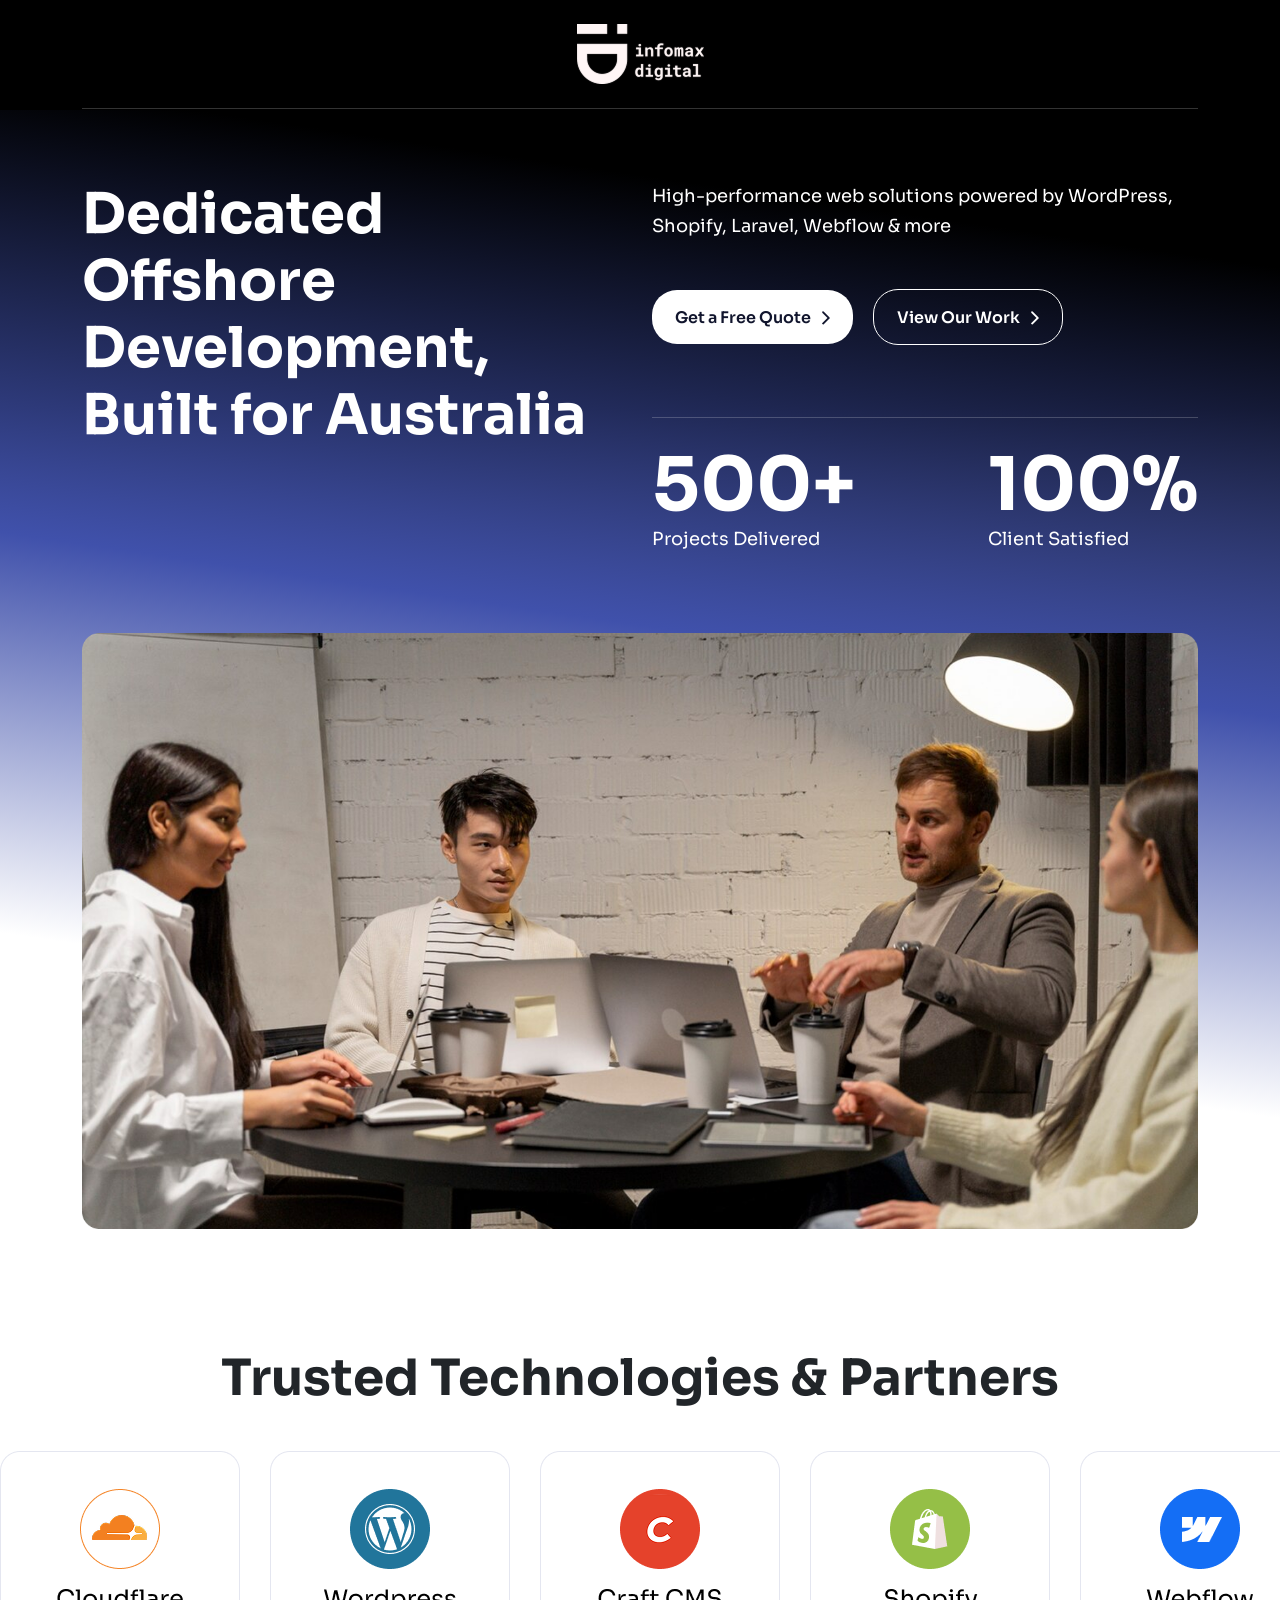
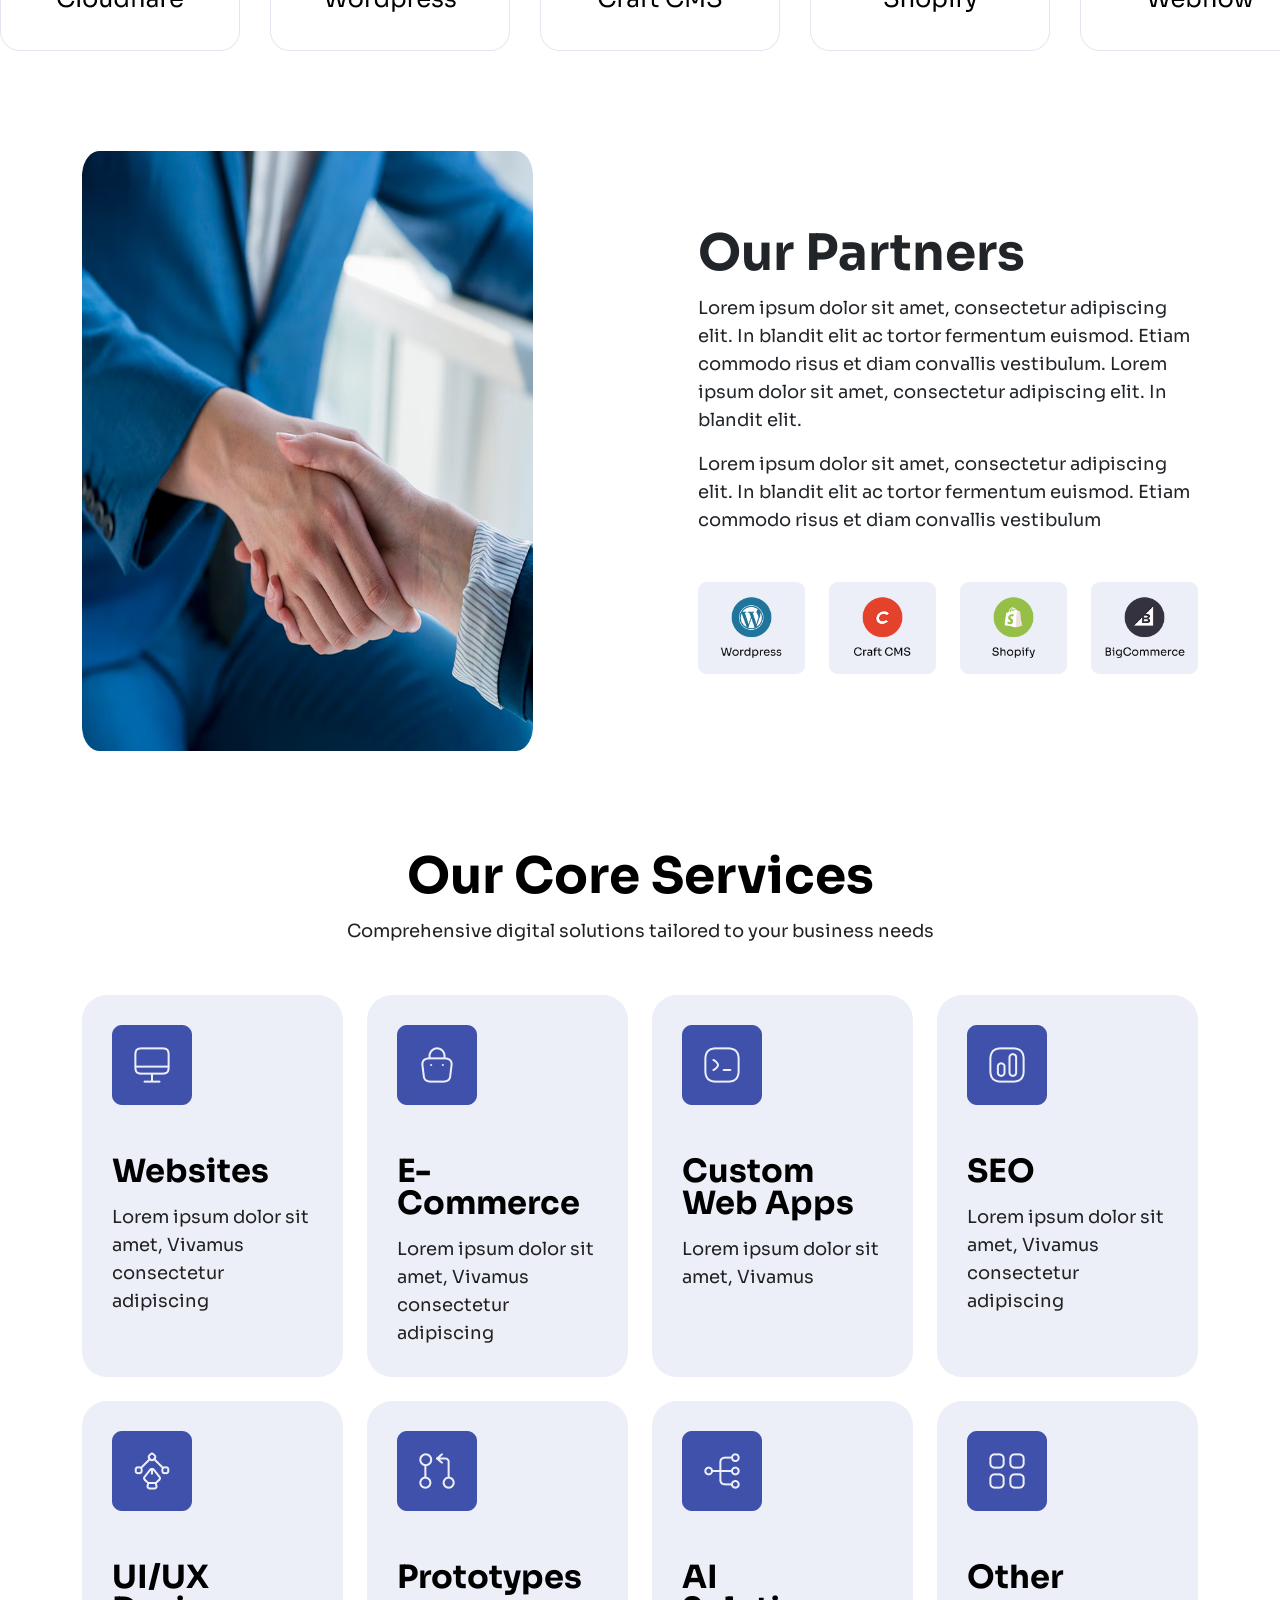
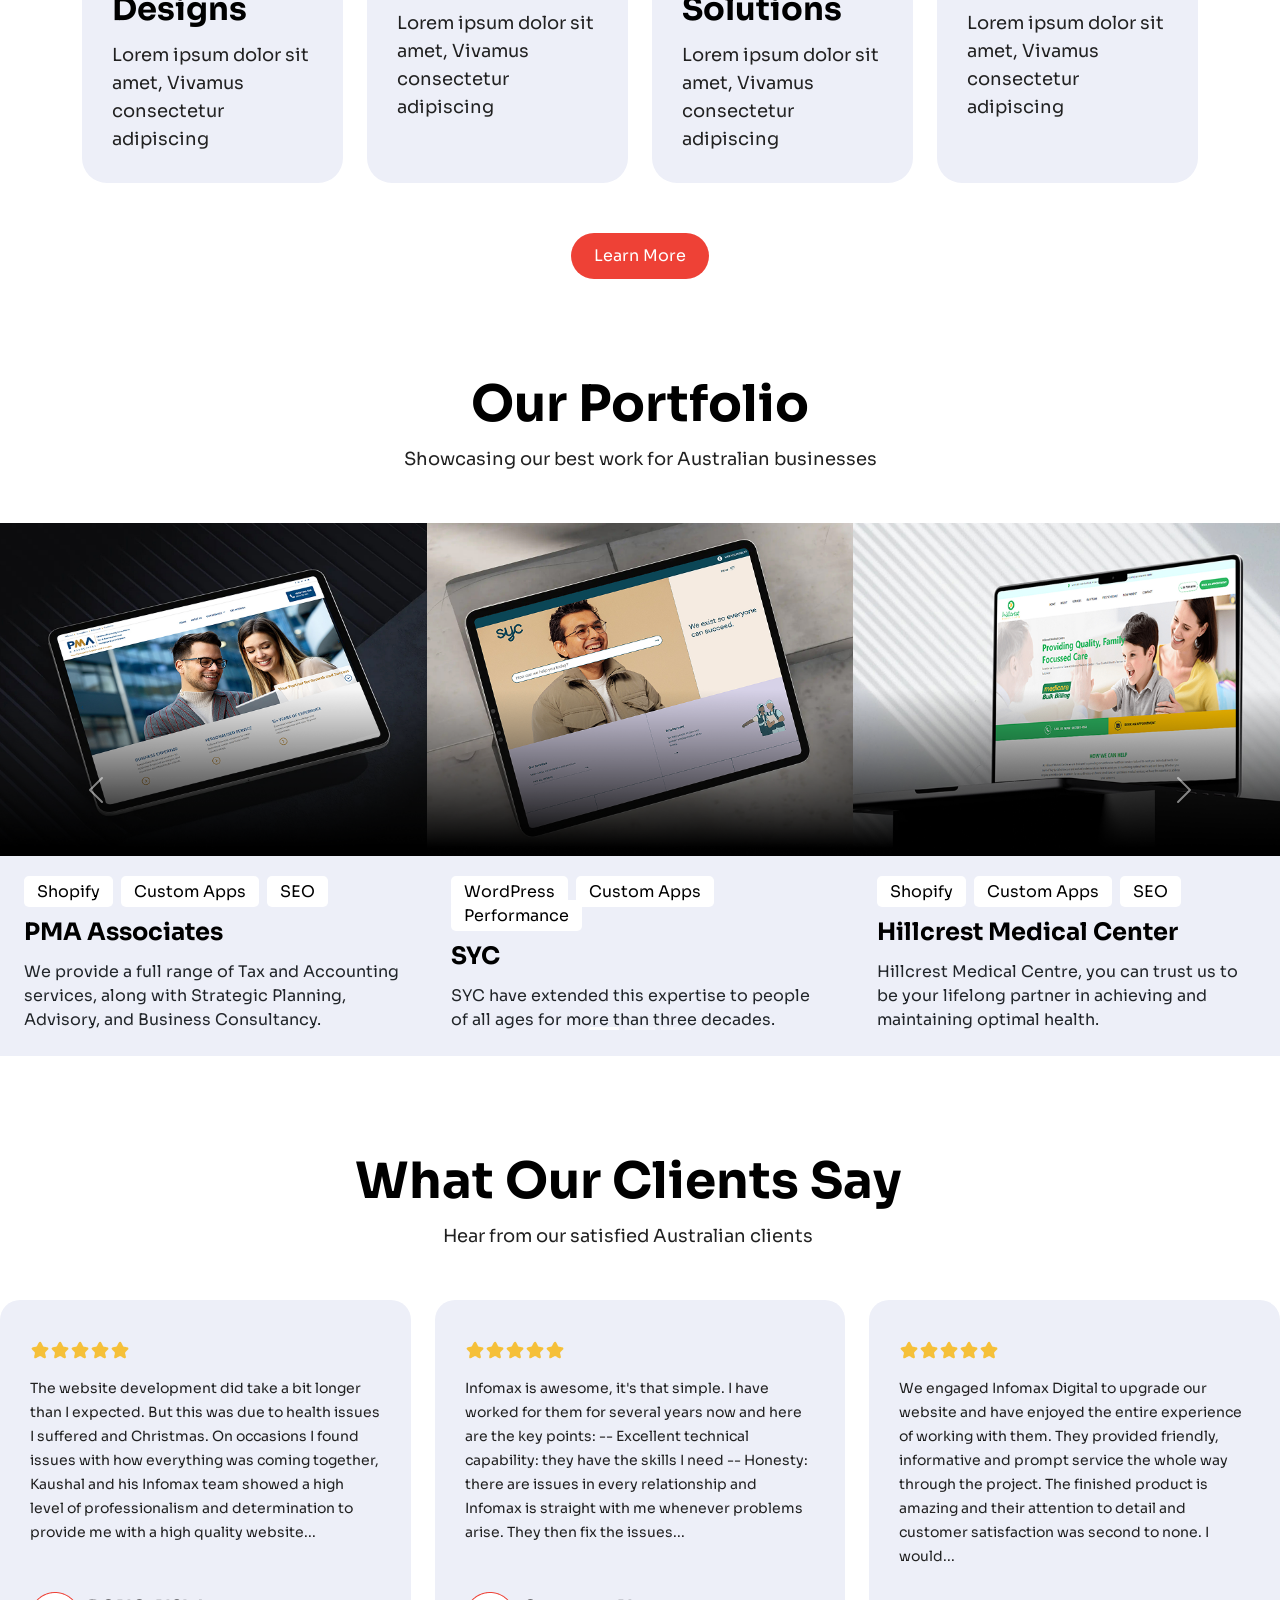
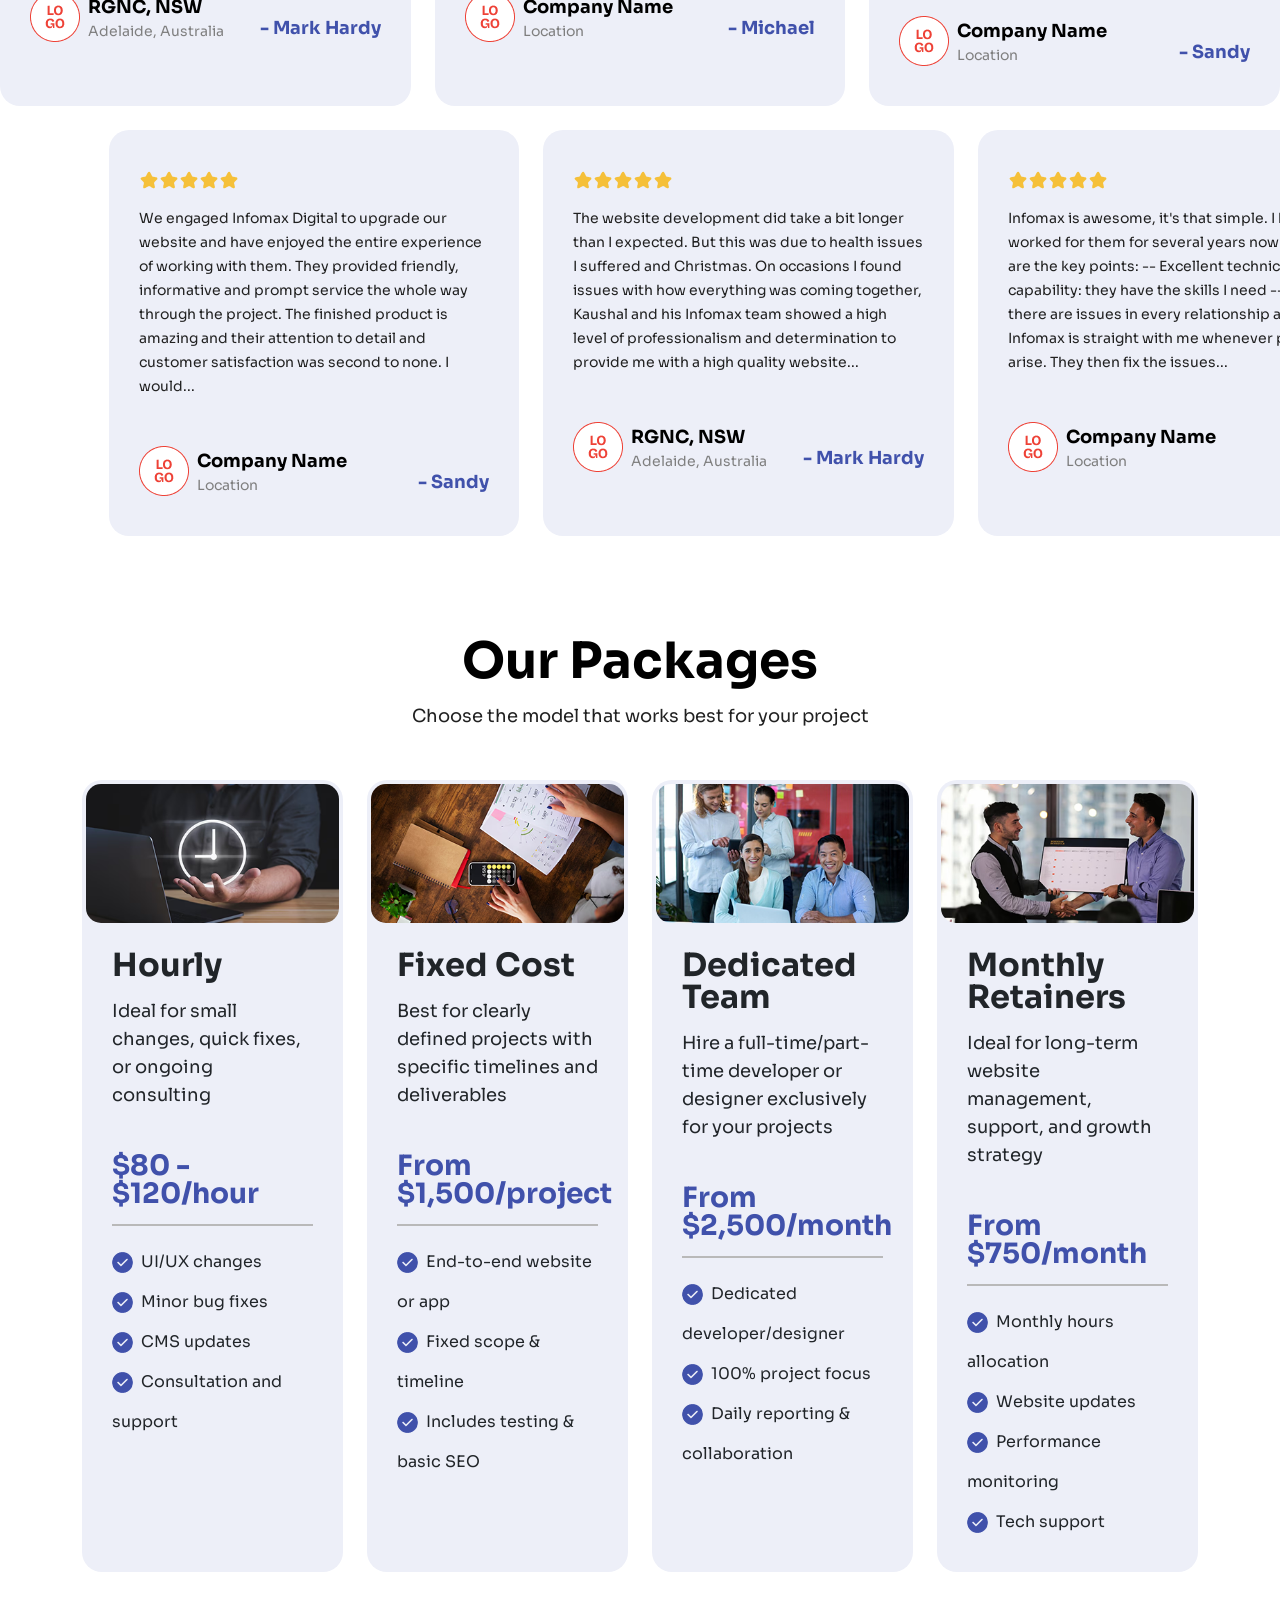
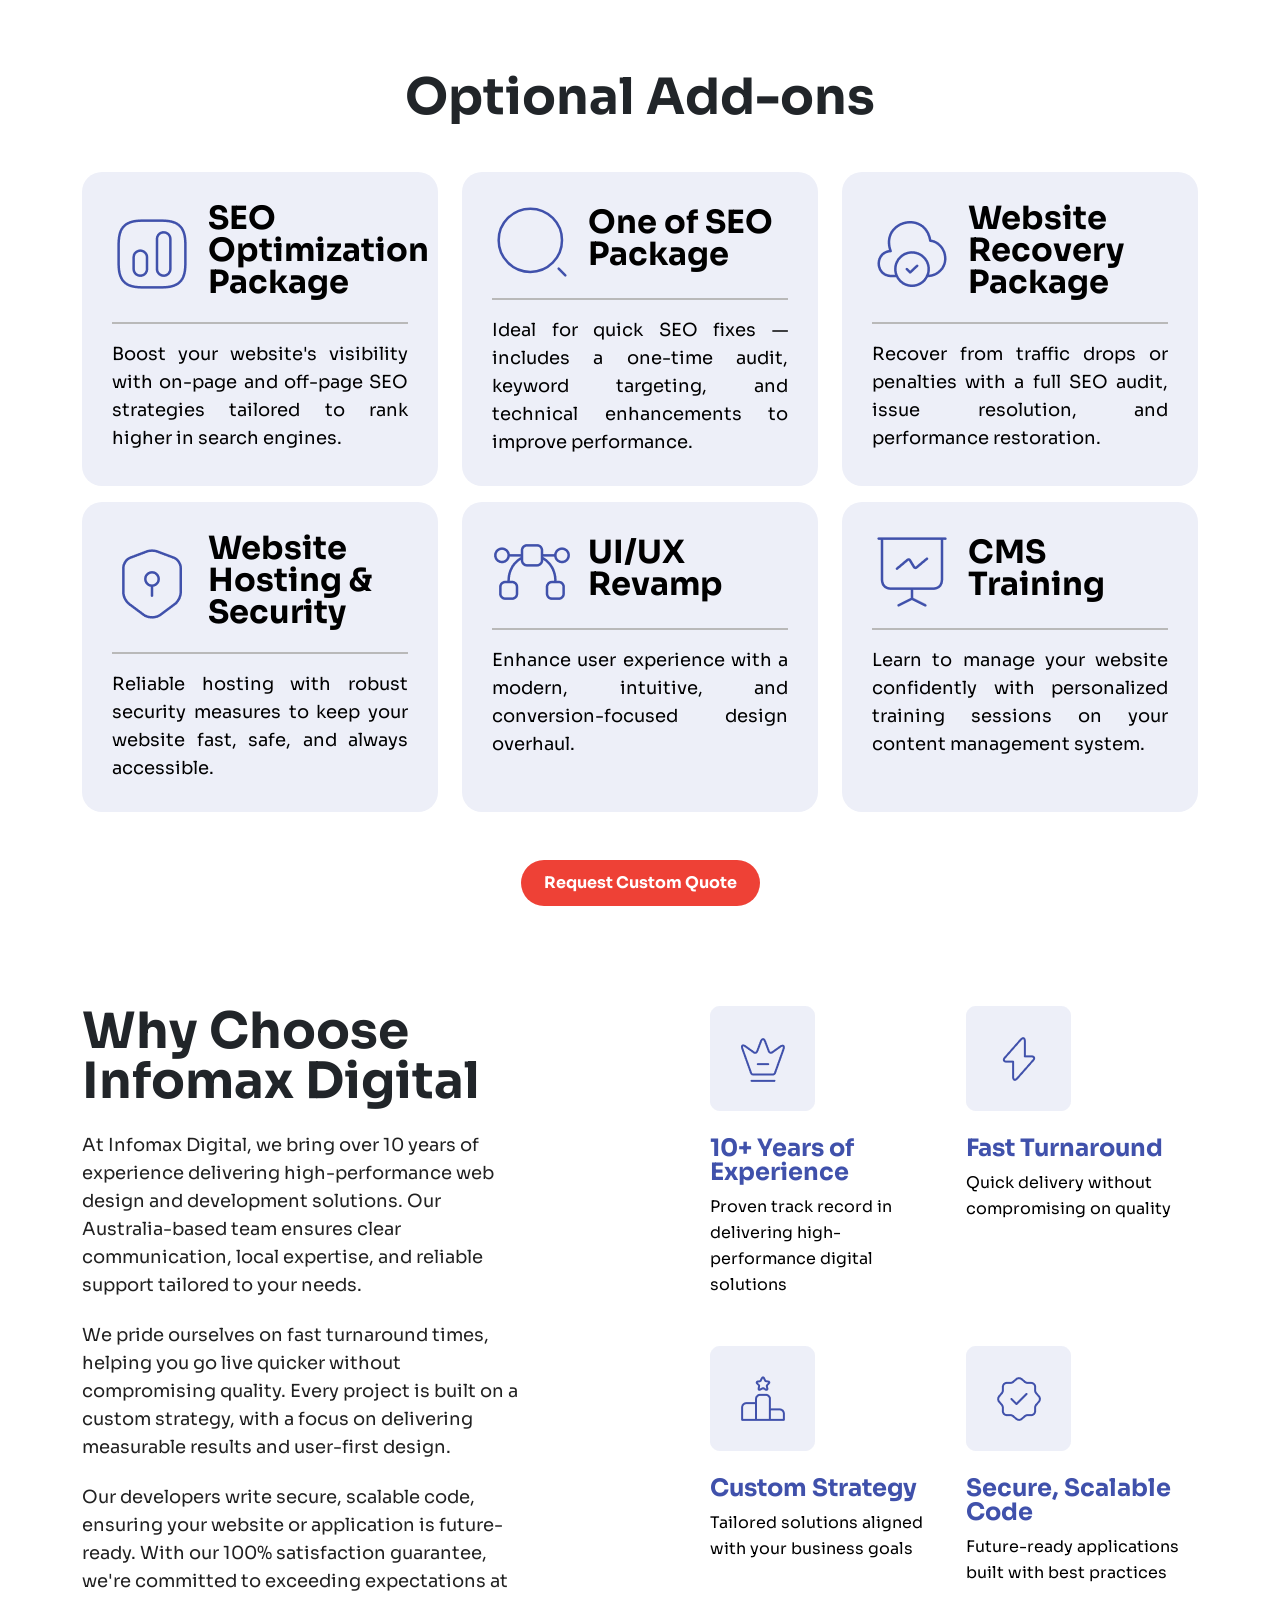
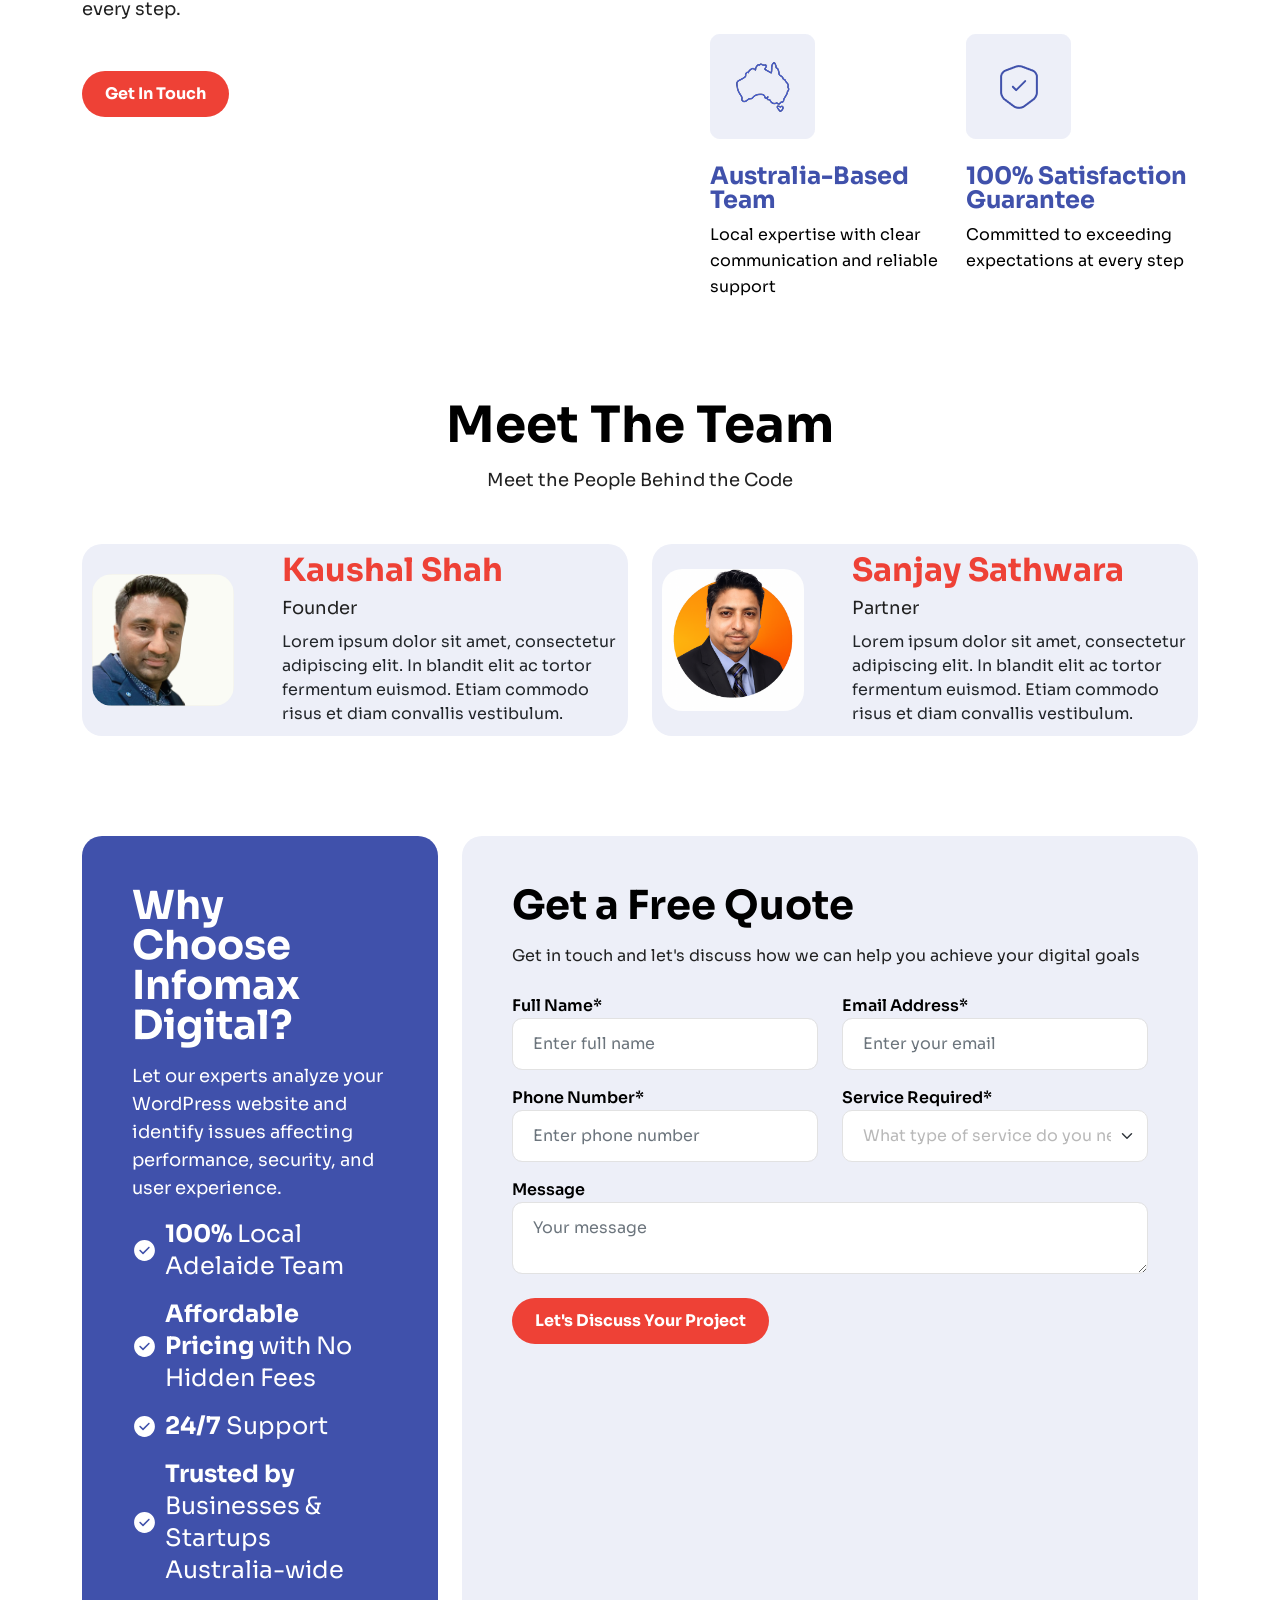
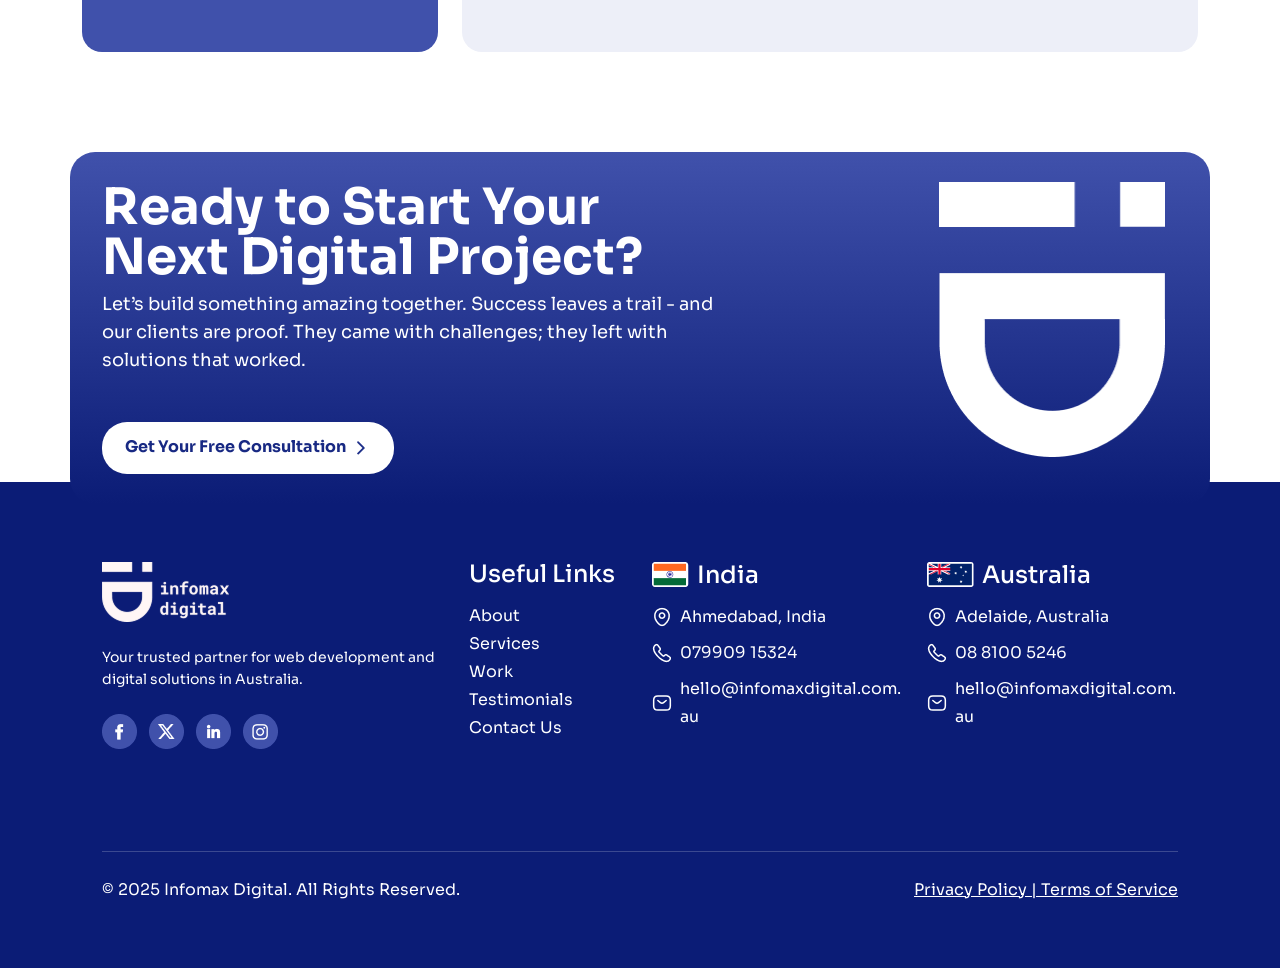
<file: Layout/index.html>
<!DOCTYPE html>
<html lang="en">
  <head>
    <meta charset="UTF-8" />
    <meta name="viewport" content="width=device-width, initial-scale=1.0" />
    <!-- google font Sora -->
    <link rel="preconnect" href="https://fonts.googleapis.com" />
    <link rel="preconnect" href="https://fonts.gstatic.com" crossorigin />
    <link
      href="https://fonts.googleapis.com/css2?family=Roboto:ital,wght@0,100..900;1,100..900&family=Sora:wght@100..800&display=swap"
      rel="stylesheet" />
    <link
      rel="stylesheet"
      href="./Bootstrap5/bootstrap-5.0.2-dist/js/bootstrap.bundle.min.js" />
      <script src="./Bootstrap5/bootstrap-5.0.2-dist/js/bootstrap.bundle.min.js"></script>
    <link
      rel="stylesheet"
      href="./Bootstrap5/bootstrap-5.0.2-dist/css/bootstrap.min.css" />

    <link rel="icon" href="https://www.infomaxdigital.com.au/images/logo.png" />
    <link rel="stylesheet" href="./general.css" />
    <link rel="stylesheet" href="./common.css" />
    <link rel="stylesheet" href="./mediaQuery.css" />
    <title>Infomax Digital</title>
  </head>
  <body>
    <!-- header section start -->
    <section class="header-wrapper" id="#navbar-example3">
      <div class="bg-img-layer-1"></div>
      <div class="bg-img-layer-2"></div>
      <div class="container">
        <div class="row">
          <div
            class="col-12 d-flex justify-content-center align-items-center my-4">
            <img class="cursor-pointer" src="./images/heading_logo.png" alt="#"
              onclick="window.location.href='https://indiainfomax.nemizon3.com.au/'" />
          </div>
        </div>
        <div class="row">
          <div
            class="col-12 d-flex justify-content-center align-items-center">
            <img src="./images/Line 41.png" alt class=" w-100" />
          </div>
          <div class="mt-5 mb-4"></div>
        </div>
        <div class="row">
          <div class="col-12 col-lg-6 text-white mb-4 mb-lg-0">
            <h2 class="display-4 fw-bold text-center text-lg-start">
              Dedicated Offshore Development, Built for Australia
            </h2>
          </div>
          <div class="col-12 col-lg-6 header-right-content">
            <p class="mb-5 text-center text-lg-start">High-performance
              web solutions powered by WordPress,
              Shopify, Laravel, Webflow & more</p>
            <div class="mb-5 text-center text-lg-start">
              <button class="mb-3 mb-lg-0 border-0"
                onclick="location.href='#get-a-free-quates'">Get a Free Quote
                <img
                  class="ps-2"
                  src="./images/button_forward_arrow.png" alt></button>
              <button class="btn-view-our ms-0 ms-lg-3 ms-md-3"
                onclick="location.href='#view-our-work'"
                id="#view-our-work">View Our Work
                <img class="ps-2"
                  src="./images/button_forward_arrow_2.png" alt></button>
            </div>
            <img class="pt-2 pt-lg-4 pb-4 w-100" src="./images/short-line.png"
              alt>
            <div
              class="d-flex flex-column flex-lg-row flex-md-row justify-content-center justify-content-lg-between justify-content-md-between mt-2 text-center text-lg-start">
              <div class="mb-4 mb-lg-0">
                <h2 class="head-project-detail-font fw-bold mb-1">500+</h2>
                <p class="head-project-detail-text-font">Projects Delivered</p>
              </div>
              <div>
                <h2 class="head-project-detail-font fw-bold mb-1">100%</h2>
                <p class="head-project-detail-text-font">Client Satisfied</p>
              </div>
            </div>
          </div>
        </div>
        <div class="mt-5 mb-4 d-inline-block"></div>
        <div class="row ">
          <div class="col-12">
            <img src="./images/header-main-image.png" alt
              class=" w-100" />
          </div>
        </div>
      </div>
    </section>
    <!--Trusted Technologies & Partners carousel part start -->
    <section>
      <div class="row-gap-maintain mt-4"></div>
      <div class="container">
        <div class="row">
          <div class="col-12 text-center trusted-title">
            <h2 class="mb-0">Trusted Technologies & Partners</h2>
          </div>
        </div>
      </div>
      <div class="container-fluid mt-5 p-0">
      <div class="tech-carousel-wrapper overflow-hidden">
  <div class="tech-scroll animate-scroll-tech d-flex">
    <div class="tech-item">
      <img src="images/carousel-1.png" class="w-100" alt="Cloudflare">
    </div>
    <div class="tech-item">
      <img src="images/carousel-2.png" class="w-100" alt="WordPress">
    </div>
    <div class="tech-item">
      <img src="images/carousel-3.png" class="w-100" alt="Craft CMS">
    </div>
    <div class="tech-item">
      <img src="images/carousel-4.png" class="w-100" alt="Shopify">
    </div>
    <div class="tech-item">
      <img src="images/carousel-5.png" class="w-100" alt="Webflow">
    </div>
    <div class="tech-item">
      <img src="images/carousel-6.png" class="w-100" alt="Laravel">
    </div>
    <div class="tech-item">
      <img src="images/carousel-7.png" class="w-100" alt="PHP">
    </div>
    <div class="tech-item">
      <img src="images/carousel-8.png" class="w-100" alt="PHP">
    </div>
    <!-- Duplicate for seamless loop -->
    <div class="tech-item">
      <img src="images/carousel-1.png" class="w-100" alt="Cloudflare">
    </div>
    <div class="tech-item">
      <img src="images/carousel-2.png" class="w-100" alt="WordPress">
    </div>
    <div class="tech-item">
      <img src="images/carousel-3.png" class="w-100" alt="Craft CMS">
    </div>
     <div class="tech-item">
      <img src="images/carousel-4.png" class="w-100" alt="Shopify">
    </div>
    <div class="tech-item">
      <img src="images/carousel-5.png" class="w-100" alt="Webflow">
    </div>
    <div class="tech-item">
      <img src="images/carousel-6.png" class="w-100" alt="Laravel">
    </div>
    <div class="tech-item">
      <img src="images/carousel-7.png" class="w-100" alt="PHP">
    </div>
    <div class="tech-item">
      <img src="images/carousel-8.png" class="w-100" alt="PHP">
    </div>
  </div>
</div>

      </div>
    </div>
  </section>
  <!-- our partner & our services section start -->
  <section>
    <div class="row-gap-maintain"></div>
    <div class="container">
      <div class="row">
        <div class="col-12 col-lg-5">
          <img src="./images/image(16).png" height="600px" class="w-100" alt>
        </div>
        <div class="col-12 col-lg-7 our-partner text-center text-lg-start">
          <h2 class="mb-3">Our Partners</h2>
          <p class="mb-3">Lorem ipsum dolor sit amet, consectetur adipiscing
            elit. In blandit elit ac tortor fermentum euismod. Etiam commodo
            risus et diam convallis vestibulum. Lorem ipsum dolor sit amet,
            consectetur adipiscing elit. In blandit elit.</p>
          <p class="mb-5">
            Lorem ipsum dolor sit amet, consectetur adipiscing elit. In
            blandit elit ac tortor fermentum euismod. Etiam commodo risus et
            diam convallis vestibulum</p>
          <div class="row">
            <div class="col-6 col-lg-3">
              <img src="images/partner-1.png" class="w-100 mb-3 mb-lg-0"
                alt>
            </div>
            <div class="col-6 col-lg-3">
              <img src="images/partner-2.png" class="w-100 mb-3 mb-lg-0"
                alt>
            </div>
            <div class="col-6 col-lg-3">
              <img src="images/partner-3.png" class="w-100" alt>
            </div>
            <div class="col-6 col-lg-3">
              <img src="images/partner-4.png" class="w-100" alt>
            </div>
          </div>
        </div>
      </div>
      <!--core service section start -->
      <div class="row-gap-maintain"></div>
      <div class="row">
        <div class="col-12 core-service-section text-center" id="service">
          <h2 class="mb-3">Our Core Services</h2>
          <p>Comprehensive digital solutions tailored to your business
            needs</p>
        </div>
      </div>
      <div class="row">
        <div class="col-12 col-lg-3 col-md-6 mb-3 mb-lg-0">
          <div class="services-card">
            <img src="./images/core-service-1.png" class height="80px"
              width="80px"
              alt="wb">
            <h2 class="mb-3">Websites</h2>
            <p>Lorem ipsum dolor sit amet, Vivamus consectetur adipiscing</p>
          </div>
        </div>
        <div class="col-12 col-lg-3 col-md-6 mb-3 mb-lg-0">
          <div class="services-card">
            <img src="./images/core-service-2.png" class height="80px"
              width="80px"
              alt="wb">
            <h2 class="mb-3">E-Commerce</h2>
            <p>Lorem ipsum dolor sit amet, Vivamus consectetur adipiscing</p>
          </div>
        </div>
        <div class="col-12 col-lg-3 col-md-6 mb-3 mb-lg-0">
          <div class="services-card">
            <img src="./images/core-service-3.png" class height="80px"
              width="80px"
              alt>
            <h2 class="mb-3">Custom Web Apps</h2>
            <p>Lorem ipsum dolor sit amet, Vivamus</p>
          </div>
        </div>
        <div class="col-12 col-lg-3 col-md-6 mb-3 mb-lg-0">
          <div class="services-card">
            <img src="./images/core-service-4.png" class height="80px"
              width="80px"
              alt>
            <h2 class="mb-3">SEO</h2>
            <p>Lorem ipsum dolor sit amet, Vivamus consectetur adipiscing</p>
          </div>
        </div>
      </div>
      <div class="row mt-0 mt-lg-4">
        <div class="col-12 col-lg-3 col-md-6 mb-3 mb-lg-0">
          <div class="services-card">
            <img src="./images/core-service-5.png" class height="80px"
              width="80px"
              alt="wb">
            <h2 class="mb-3">UI/UX Designs</h2>
            <p>Lorem ipsum dolor sit amet, Vivamus consectetur adipiscing</p>
          </div>
        </div>
        <div class="col-12 col-lg-3 col-md-6 mb-3 mb-lg-0">
          <div class="services-card">
            <img src="./images/core-service-6.png" class height="80px"
              width="80px"
              alt="wb">
            <h2 class="mb-3">Prototypes</h2>
            <p>Lorem ipsum dolor sit amet, Vivamus consectetur adipiscing</p>
          </div>
        </div>
        <div class="col-12 col-lg-3 col-md-6 mb-3 mb-lg-0">
          <div class="services-card">
            <img src="./images/core-service-7.png" class height="80px"
              width="80px"
              alt>
            <h2 class="mb-3">AI Solutions</h2>
            <p>Lorem ipsum dolor sit amet, Vivamus consectetur adipiscing</p>
          </div>
        </div>
        <div class="col-12 col-lg-3 col-md-6">
          <div class="services-card">
            <img src="./images/core-service-8.png" class height="80px"
              width="80px"
              alt>
            <h2 class="mb-3">Other</h2>
            <p>Lorem ipsum dolor sit amet, Vivamus consectetur adipiscing</p>
          </div>
        </div>
      </div>
      <div class="row justify-content-center">
        <div
          class="col-6 col-lg-2 col-md-3 d-flex justify-content-center align-items-center">
          <button class="lear-more-btn">Learn More</button>
        </div>
      </div>
    </div>
  </section>
  <!-- our portfolio section -->
  <section id="view-our-work">
  <div class="row-gap-maintain"></div>
  <div class="container-fluid">
    <div class="row">
      <div class="col-12 core-service-section text-center">
        <h2 class="mb-3">Our Portfolio</h2>
        <p>Showcasing our best work for Australian businesses</p>
      </div>
    </div>

    <div class="row">
      <div id="carouselExampleCaptions" class="carousel slide px-0" data-bs-ride="carousel">
        <div class="carousel-indicators">
          <button type="button" data-bs-target="#carouselExampleCaptions" data-bs-slide-to="0" class="active" aria-current="true" aria-label="Slide 1"></button>
          <button type="button" data-bs-target="#carouselExampleCaptions" data-bs-slide-to="1" aria-label="Slide 2"></button>
          <button type="button" data-bs-target="#carouselExampleCaptions" data-bs-slide-to="2" aria-label="Slide 3"></button>
        </div>

        <div class="carousel-inner">
          <div class="carousel-item active d-flex">
              <div class="col-12 col-lg-4 p-0 associate-img-bg mb-3 mb-lg-0">
                <img src="images/portfolio-1.png" class="w-100" height="500px" alt>
                <div class="px-4 py-4 border-bottom-end">
                  <span class="bage-font-style me-1 me-xxl-2">Shopify</span>
                  <span class="bage-font-style me-1 me-xxl-2">Custom Apps</span>
                  <span class="bage-font-style me-1 me-xxl-2">SEO</span>
                  <h2 class="my-3">PMA Associates</h2>
                  <p>We provide a full range of Tax and Accounting services, along with Strategic Planning, Advisory, and Business Consultancy.</p>
                  <div class="syc-read-more d-none mt-3">
                    <span class="pe-1">Read More</span>
                    <img src="images/Arrow 3 (Stroke)(1).png" alt>
                  </div>
                </div>
              </div>

              <div class="col-12 col-lg-4 p-0 associate-img-bg mb-3 mb-lg-0">
                <img src="images/portfolio-2.png" class="w-100" height="500px" alt>
                <div class="px-4 py-4 border-bottom-end">
                  <span class="bage-font-style me-1 me-xxl-2">WordPress</span>
                  <span class="bage-font-style me-1 me-xxl-2">Custom Apps</span>                  
                  <span class="bage-font-style me-1 me-xxl-2">Performance</span>
                  <h2 class="my-3">SYC</h2>
                  <p>SYC have extended this expertise to people of all ages for more than three decades.</p>
                  <div class="syc-read-more d-none mt-3">
                    <span class="pe-1">Read More</span>
                    <img src="images/Arrow 3 (Stroke)(1).png" alt>
                  </div>
                </div>
              </div>

              <div class="col-12 col-lg-4 p-0 associate-img-bg mb-3 mb-lg-0">
                <img src="images/portfolio-3.png" class="w-100" height="500px" alt>
                <div class="px-4 py-4 border-bottom-end">
                  <span class="bage-font-style me-1 me-xxl-2">Shopify</span>
                  <span class="bage-font-style me-1 me-xxl-2">Custom Apps</span>
                  <span class="bage-font-style me-1 me-xxl-2">SEO</span>
                  <h2 class="my-3">Hillcrest Medical Center</h2>
                  <p>Hillcrest Medical Centre, you can trust us to be your lifelong partner in achieving and maintaining optimal health.</p>
                  <div class="syc-read-more d-none mt-3">
                    <span class="pe-1">Read More</span>
                    <img src="images/Arrow 3 (Stroke)(1).png" alt>
                  </div>
                </div>
              </div>
          </div>

          
<button class="carousel-control-prev" type="button" data-bs-target="#carouselExampleCaptions" data-bs-slide="prev">
    <span class="carousel-control-prev-icon" aria-hidden="true"></span>
    <span class="visually-hidden">Previous</span>
  </button>
  <button class="carousel-control-next" type="button" data-bs-target="#carouselExampleCaptions" data-bs-slide="next">
    <span class="carousel-control-next-icon" aria-hidden="true"></span>
    <span class="visually-hidden">Next</span>
  </button>
        </div>
      </div>
    </div>
  </div>
</section>

  <!-- client say section carousel start -->
  <section>
    <div class="row-gap-maintain"></div>
    <div class="container-fluid p-0" id="testimonials">
      <div class="row w-100">
        <div class="col-12 core-service-section text-center">
          <h2 class="mb-3">What Our Clients Say</h2>
          <p>Hear from our satisfied Australian clients</p>
        </div>
      </div>
     <div class="client-carousel-wrapper overflow-hidden">
        <div class="row animate-scroll-client-section-one">
          <div class="col-12 col-lg-4 client-section-one">
            <div class="client-section-one-bg h-100">
              <div class="d-flex mb-3">
              <img src="images/star.png" class=""  alt="star">
              <img src="images/star.png" class="" alt="star">
              <img src="images/star.png" class="" alt="star">
              <img src="images/star.png" class="" alt="star">
              <img src="images/star.png" class="" alt="star">
            </div>
            <p class="mb-5">The website development did take a bit longer than I expected. But this was due to health issues I suffered and Christmas. On occasions I found issues with how everything was coming together, Kaushal and his Infomax team showed a high level of professionalism and determination to provide me with a high quality website...</p>
            <div class="d-flex justify-content-between align-items-end">
                <div class="d-flex align-items-center">
                 <img src="./images/logo1.png" class="me-2" alt="">
                <div>
                <h4 class="mb-0">RGNC, NSW</h4>
                <h5 class="mb-0">Adelaide, Australia</h5>
                </div>
                </div>
              <span class="ml-auto">- Mark Hardy</span>
            </div>
            </div>
          </div>
          <div class="col-12 col-lg-4 client-section-one">
            <div class="client-section-one-bg h-100">
              <div class="d-flex mb-3">
              <img src="images/star.png" class=""  alt="star">
              <img src="images/star.png" class="" alt="star">
              <img src="images/star.png" class="" alt="star">
              <img src="images/star.png" class="" alt="star">
              <img src="images/star.png" class="" alt="star">
            </div>
            <p class="mb-5">Infomax is awesome, it's that simple. I have worked for them for several years now and here are the key points: -- Excellent technical capability: they have the skills I need -- Honesty: there are issues in every relationship and Infomax is straight with me whenever problems arise. They then fix the issues...</p>
            <div class="d-flex justify-content-between align-items-end">
                <div class="d-flex align-items-center">
                 <img src="./images/logo1.png" class="me-2" alt="">
                <div>
                <h4 class="mb-0">Company Name</h4>
                <h5 class="mb-0">Location</h5>
                </div>
                </div>
              <span class="ml-auto">- Michael</span>
            </div>
            </div>
          </div>
          <div class="col-12 col-lg-4 client-section-one">
            <div class="client-section-one-bg h-100">
              <div class="d-flex mb-3">
              <img src="images/star.png" class=""  alt="star">
              <img src="images/star.png" class="" alt="star">
              <img src="images/star.png" class="" alt="star">
              <img src="images/star.png" class="" alt="star">
              <img src="images/star.png" class="" alt="star">
            </div>
            <p class="mb-5">We engaged Infomax Digital to upgrade our website and have enjoyed the entire experience of working with them. They provided friendly, informative and prompt service the whole way through the project. The finished product is amazing and their attention to detail and customer satisfaction was second to none. I would...</p>
            <div class="d-flex justify-content-between align-items-end">
                <div class="d-flex align-items-center">
                 <img src="./images/logo1.png" class="me-2" alt="">
                <div>
                <h4 class="mb-0">Company Name</h4>
                <h5 class="mb-0">Location</h5>
                </div>
                </div>
              <span class="ml-auto">- Sandy</span>
            </div>
            </div>
          </div>
        
          <!-- duplicated -->
           <div class="col-12 col-lg-4 client-section-one">
            <div class="client-section-one-bg h-100">
              <div class="d-flex mb-3">
              <img src="images/star.png" class=""  alt="star">
              <img src="images/star.png" class="" alt="star">
              <img src="images/star.png" class="" alt="star">
              <img src="images/star.png" class="" alt="star">
              <img src="images/star.png" class="" alt="star">
            </div>
            <p class="mb-5">The website development did take a bit longer than I expected. But this was due to health issues I suffered and Christmas. On occasions I found issues with how everything was coming together, Kaushal and his Infomax team showed a high level of professionalism and determination to provide me with a high quality website...</p>
            <div class="d-flex justify-content-between align-items-end">
                <div class="d-flex align-items-center">
                 <img src="./images/logo1.png" class="me-2" alt="">
                <div>
                <h4 class="mb-0">RGNC, NSW</h4>
                <h5 class="mb-0">Adelaide, Australia</h5>
                </div>
                </div>
              <span class="ml-auto">- Mark Hardy</span>
            </div>
            </div>
          </div>
          <div class="col-12 col-lg-4 client-section-one">
            <div class="client-section-one-bg h-100">
              <div class="d-flex mb-3">
              <img src="images/star.png" class=""  alt="star">
              <img src="images/star.png" class="" alt="star">
              <img src="images/star.png" class="" alt="star">
              <img src="images/star.png" class="" alt="star">
              <img src="images/star.png" class="" alt="star">
            </div>
            <p class="mb-5">Infomax is awesome, it's that simple. I have worked for them for several years now and here are the key points: -- Excellent technical capability: they have the skills I need -- Honesty: there are issues in every relationship and Infomax is straight with me whenever problems arise. They then fix the issues...</p>
            <div class="d-flex justify-content-between align-items-end">
                <div class="d-flex align-items-center">
                 <img src="./images/logo1.png" class="me-2" alt="">
                <div>
                <h4 class="mb-0">Company Name</h4>
                <h5 class="mb-0">Location</h5>
                </div>
                </div>
              <span class="ml-auto">- Michael</span>
            </div>
            </div>
          </div>
          <div class="col-12 col-lg-4 client-section-one">
            <div class="client-section-one-bg h-100">
              <div class="d-flex mb-3">
              <img src="images/star.png" class=""  alt="star">
              <img src="images/star.png" class="" alt="star">
              <img src="images/star.png" class="" alt="star">
              <img src="images/star.png" class="" alt="star">
              <img src="images/star.png" class="" alt="star">
            </div>
            <p class="mb-5">We engaged Infomax Digital to upgrade our website and have enjoyed the entire experience of working with them. They provided friendly, informative and prompt service the whole way through the project. The finished product is amazing and their attention to detail and customer satisfaction was second to none. I would...</p>
            <div class="d-flex justify-content-between align-items-end">
                <div class="d-flex align-items-center">
                 <img src="./images/logo1.png" class="me-2" alt="">
                <div>
                <h4 class="mb-0">Company Name</h4>
                <h5 class="mb-0">Location</h5>
                </div>
                </div>
              <span class="ml-auto">- Sandy</span>
            </div>
            </div>
          </div>
        </div>
      </div>
          <div class="client-carousel-wrapper overflow-hidden mt-4">
        <div class="row animate-scroll-client-section-two">
          <div class="col-1 d-none d-lg-block"></div>
          <div class="col-12 col-lg-4 client-section-two">
            <div class="client-section-two-bg h-100">
              <div class="d-flex mb-3">
              <img src="images/star.png" class=""  alt="star">
              <img src="images/star.png" class="" alt="star">
              <img src="images/star.png" class="" alt="star">
              <img src="images/star.png" class="" alt="star">
              <img src="images/star.png" class="" alt="star">
            </div>
            <p class="mb-5">We engaged Infomax Digital to upgrade our website and have enjoyed the entire experience of working with them. They provided friendly, informative and prompt service the whole way through the project. The finished product is amazing and their attention to detail and customer satisfaction was second to none. I would...</p>
            <div class="d-flex justify-content-between align-items-end">
                <div class="d-flex align-items-center">
                 <img src="./images/logo1.png" class="me-2" alt="">
                <div>
                <h4 class="mb-0">Company Name</h4>
                <h5 class="mb-0">Location</h5>
                </div>
                </div>
              <span class="ml-auto">- Sandy</span>
            </div>
            </div>
          </div>
           <div class="col-12 col-lg-4 client-section-two">
            <div class="client-section-two-bg h-100">
              <div class="d-flex mb-3">
              <img src="images/star.png" class=""  alt="star">
              <img src="images/star.png" class="" alt="star">
              <img src="images/star.png" class="" alt="star">
              <img src="images/star.png" class="" alt="star">
              <img src="images/star.png" class="" alt="star">
            </div>
            <p class="mb-5">The website development did take a bit longer than I expected. But this was due to health issues I suffered and Christmas. On occasions I found issues with how everything was coming together, Kaushal and his Infomax team showed a high level of professionalism and determination to provide me with a high quality website...</p>
            <div class="d-flex justify-content-between align-items-end">
                <div class="d-flex align-items-center">
                 <img src="./images/logo1.png" class="me-2" alt="">
                <div>
                <h4 class="mb-0">RGNC, NSW</h4>
                <h5 class="mb-0">Adelaide, Australia</h5>
                </div>
                </div>
              <span class="ml-auto">- Mark Hardy</span>
            </div>
            </div>
          </div>
           <div class="col-12 col-lg-4 client-section-two">
            <div class="client-section-two-bg h-100">
              <div class="d-flex mb-3">
              <img src="images/star.png" class=""  alt="star">
              <img src="images/star.png" class="" alt="star">
              <img src="images/star.png" class="" alt="star">
              <img src="images/star.png" class="" alt="star">
              <img src="images/star.png" class="" alt="star">
            </div>
            <p class="mb-5">Infomax is awesome, it's that simple. I have worked for them for several years now and here are the key points: -- Excellent technical capability: they have the skills I need -- Honesty: there are issues in every relationship and Infomax is straight with me whenever problems arise. They then fix the issues...</p>
            <div class="d-flex justify-content-between align-items-end">
                <div class="d-flex align-items-center">
                 <img src="./images/logo1.png" class="me-2" alt="">
                <div>
                <h4 class="mb-0">Company Name</h4>
                <h5 class="mb-0">Location</h5>
                </div>
                </div>
              <span class="ml-auto">- Sandy</span>
            </div>
            </div>
          </div>
          <!-- duplicated -->
          <div class="col-12 col-lg-4 client-section-two">
            <div class="client-section-two-bg h-100">
              <div class="d-flex mb-3">
              <img src="images/star.png" class=""  alt="star">
              <img src="images/star.png" class="" alt="star">
              <img src="images/star.png" class="" alt="star">
              <img src="images/star.png" class="" alt="star">
              <img src="images/star.png" class="" alt="star">
            </div>
            <p class="mb-5">We engaged Infomax Digital to upgrade our website and have enjoyed the entire experience of working with them. They provided friendly, informative and prompt service the whole way through the project. The finished product is amazing and their attention to detail and customer satisfaction was second to none. I would...</p>
            <div class="d-flex justify-content-between align-items-end">
                <div class="d-flex align-items-center">
                 <img src="./images/logo1.png" class="me-2" alt="">
                <div>
                <h4 class="mb-0">Company Name</h4>
                <h5 class="mb-0">Location</h5>
                </div>
                </div>
              <span class="ml-auto">- Sandy</span>
            </div>
            </div>
          </div>
           <div class="col-12 col-lg-4 client-section-two">
            <div class="client-section-two-bg h-100">
              <div class="d-flex mb-3">
              <img src="images/star.png" class=""  alt="star">
              <img src="images/star.png" class="" alt="star">
              <img src="images/star.png" class="" alt="star">
              <img src="images/star.png" class="" alt="star">
              <img src="images/star.png" class="" alt="star">
            </div>
            <p class="mb-5">The website development did take a bit longer than I expected. But this was due to health issues I suffered and Christmas. On occasions I found issues with how everything was coming together, Kaushal and his Infomax team showed a high level of professionalism and determination to provide me with a high quality website...</p>
            <div class="d-flex justify-content-between align-items-end">
                <div class="d-flex align-items-center">
                 <img src="./images/logo1.png" class="me-2" alt="">
                <div>
                <h4 class="mb-0">RGNC, NSW</h4>
                <h5 class="mb-0">Adelaide, Australia</h5>
                </div>
                </div>
              <span class="ml-auto">- Mark Hardy</span>
            </div>
            </div>
          </div>
           <div class="col-12 col-lg-4 client-section-two">
            <div class="client-section-two-bg h-100">
              <div class="d-flex mb-3">
              <img src="images/star.png" class=""  alt="star">
              <img src="images/star.png" class="" alt="star">
              <img src="images/star.png" class="" alt="star">
              <img src="images/star.png" class="" alt="star">
              <img src="images/star.png" class="" alt="star">
            </div>
            <p class="mb-5">Infomax is awesome, it's that simple. I have worked for them for several years now and here are the key points: -- Excellent technical capability: they have the skills I need -- Honesty: there are issues in every relationship and Infomax is straight with me whenever problems arise. They then fix the issues...</p>
            <div class="d-flex justify-content-between align-items-end">
                <div class="d-flex align-items-center">
                 <img src="./images/logo1.png" class="me-2" alt="">
                <div>
                <h4 class="mb-0">Company Name</h4>
                <h5 class="mb-0">Location</h5>
                </div>
                </div>
              <span class="ml-auto">- Sandy</span>
            </div>
            </div>
          </div>
        </div>
      </div>
    </div>
  </section>
    <!-- our package/option-add/why-choose/meet the team/form section -->
    <section>
      <div class="container">
        <div class="row-gap-maintain"></div>
        <div class="row">
          <div class="col-12 core-service-section text-center">
            <h2 class="mb-3">Our Packages</h2>
            <p>Choose the model that works best for your project</p>
          </div>
        </div>
        <div class="row">
          <div class="col-12 col-lg-3 col-md-6 mb-3 mb-lg-0">
            <div class="package-card p-1">
              <img src="./images/hourly.png" class="w-100" alt>
              <div class="package-card-content">
                <h2 class="mb-3">Hourly</h2>
                <p>Ideal for small changes, quick fixes, or ongoing
                  consulting</p>
                <h3 class="mb-3">$80 - $120/hour</h3>
                <div class="package-card-middle-border mb-3"></div>
                <div class="package-card-content-list">
                  <div>
                    <img src="images/tick-circle(1).png" class="pe-1"
                      alt="tick">
                    <span>UI/UX changes</span>
                  </div>
                  <div>
                    <img src="images/tick-circle(1).png" class="pe-1"
                      alt="tick">
                    <span>Minor bug fixes</span>
                  </div>
                  <div>
                    <img src="images/tick-circle(1).png" class="pe-1"
                      alt="tick">
                    <span>CMS updates</span>
                  </div>
                  <div>
                    <img src="images/tick-circle(1).png" class="pe-1"
                      alt="tick">
                    <span>Consultation and support</span>
                  </div>
                </div>
              </div>
            </div>
          </div>
          <div class="col-12 col-lg-3 col-md-6 mb-3 mb-lg-0">
            <div class="package-card p-1">
              <img src="./images/fixed_cost.png" class="w-100" alt>
              <div class="package-card-content">
                <h2 class="mb-3">Fixed Cost</h2>
                <p>Best for clearly defined projects with specific timelines and
                  deliverables</p>
                <h3 class="mb-3">From $1,500/project</h3>
                <div class="package-card-middle-border mb-3"></div>
                <div class="package-card-content-list">
                  <div>
                    <img src="images/tick-circle(1).png" class="pe-1"
                      alt="tick">
                    <span>End-to-end website or app</span>
                  </div>
                  <div>
                    <img src="images/tick-circle(1).png" class="pe-1"
                      alt="tick">
                    <span>Fixed scope & timeline</span>
                  </div>
                  <div>
                    <img src="images/tick-circle(1).png" class="pe-1"
                      alt="tick">
                    <span>Includes testing & basic SEO</span>
                  </div>

                </div>
              </div>
            </div>
          </div>
          <div class="col-12 col-lg-3 col-md-6 mb-3 mb-lg-0">
            <div class="package-card p-1">
              <img src="./images/dadicated_team.png" class="w-100" alt>
              <div class="package-card-content">
                <h2 class="mb-3">Dedicated Team</h2>
                <p>Hire a full-time/part-time developer or designer exclusively
                  for your projects</p>
                <h3 class="mb-3">From $2,500/month</h3>
                <div class="package-card-middle-border mb-3"></div>
                <div class="package-card-content-list">
                  <div>
                    <img src="images/tick-circle(1).png" class="pe-1"
                      alt="tick">
                    <span>Dedicated developer/designer</span>
                  </div>
                  <div>
                    <img src="images/tick-circle(1).png" class="pe-1"
                      alt="tick">
                    <span>100% project focus</span>
                  </div>
                  <div>
                    <img src="images/tick-circle(1).png" class="pe-1"
                      alt="tick">
                    <span>Daily reporting & collaboration</span>
                  </div>
                </div>
              </div>
            </div>
          </div>
          <div class="col-12 col-lg-3 col-md-6">
            <div class="package-card p-1">
              <img src="images/monthly-retainer.png" class="w-100" alt>
              <div class="package-card-content">
                <h2 class="mb-3">Monthly Retainers</h2>
                <p>Ideal for long-term website management, support, and growth
                  strategy</p>
                <h3 class="mb-3">From $750/month</h3>
                <div class="package-card-middle-border mb-3"></div>
                <div class="package-card-content-list">
                  <div>
                    <img src="images/tick-circle(1).png" class="pe-1"
                      alt="tick">
                    <span>Monthly hours allocation</span>
                  </div>
                  <div>
                    <img src="images/tick-circle(1).png" class="pe-1"
                      alt="tick">
                    <span>Website updates</span>
                  </div>
                  <div>
                    <img src="images/tick-circle(1).png" class="pe-1"
                      alt="tick">
                    <span>Performance monitoring</span>
                  </div>
                  <div>
                    <img src="images/tick-circle(1).png" class="pe-1"
                      alt="tick">
                    <span>Tech support</span>
                  </div>
                </div>
              </div>
            </div>
          </div>
        </div>
        <!-- optional add-on -->
        <div class="row-gap-maintain"></div>
        <div class="row">
          <div class="col-12 text-center option-add">
            <h2 class>Optional Add-ons</h2>
          </div>
        </div>
        <div class="row">
          <div class="col-12 col-lg-4 col-md-6 mb-3">
            <div class="option-add-style">
              <div class="d-flex justify-content-start align-items-center">
                <img src="./images/chart-2.png" class="pe-3" alt>
                <h2>SEO Optimization
                  Package</h2>
              </div>
              <div class="package-card-middle-border my-3"></div>
              <p>Boost your website's visibility with on-page and off-page SEO
                strategies tailored to rank higher in search engines.</p>
            </div>
          </div>
          <div class="col-12 col-lg-4 col-md-6 mb-3">
            <div class="option-add-style">
              <div class="d-flex justify-content-start align-items-center">
                <img src="./images/search-normal.svg" class="pe-3" alt>
                <h2>One of SEO
                  Package</h2>
              </div>
              <div class="package-card-middle-border my-3"></div>
              <p>Ideal for quick SEO fixes — includes a one-time audit, keyword
                targeting, and technical enhancements to improve
                performance.</p>
            </div>
          </div>
          <div class="col-12 col-lg-4 col-md-6 mb-3">
            <div class="option-add-style">
              <div class="d-flex justify-content-start align-items-center">
                <img src="./images/cloud-add.png" class="pe-3" alt>
                <h2>Website Recovery
                  Package
                </h2>
              </div>
              <div class="package-card-middle-border my-3"></div>
              <p>Recover from traffic drops or penalties with a full SEO audit,
                issue resolution, and performance restoration.</p>
            </div>
          </div>
          <div class="col-12 col-lg-4 col-md-6 mb-3 mb-lg-0">
            <div class="option-add-style">
              <div class="d-flex justify-content-start align-items-center">
                <img src="./images/shield-security.png" class="pe-3" alt>
                <h2>Website Hosting &
                  Security</h2>
              </div>
              <div class="package-card-middle-border my-3"></div>
              <p>Reliable hosting with robust security measures to keep your
                website fast, safe, and always accessible.</p>
            </div>
          </div>
          <div class="col-12 col-lg-4 col-md-6 mb-3 mb-lg-0">
            <div class="option-add-style">
              <div class="d-flex justify-content-start align-items-center">
                <img src="./images/bezier.png" class="pe-3" alt>
                <h2>UI/UX
                  Revamp</h2>
              </div>
              <div class="package-card-middle-border my-3"></div>
              <p>Enhance user experience with a modern, intuitive, and
                conversion-focused design overhaul.</p>
            </div>
          </div>
          <div class="col-12 col-lg-4 col-md-6 mb-3 mb-lg-0">
            <div class="option-add-style">
              <div class="d-flex justify-content-start align-items-center">
                <img src="./images/presention-chart.png" class="pe-3" alt>
                <h2>CMS
                  Training
                </h2>
              </div>
              <div class="package-card-middle-border my-3"></div>
              <p>Learn to manage your website confidently with personalized
                training sessions on your content management system.</p>
            </div>
          </div>
        </div>
        <div class="row mt-5 justify-content-center">
          <div class="col-12 col-lg-3 col-md-6 d-flex justify-content-center">
            <button class="btn-request-custom-quote" onclick="location.href='#get-a-free-quates'">Request Custom
              Quote</button>
          </div>
        </div>
        <!-- why choose section -->
        <div class="row-gap-maintain"></div>
        <div class="row">
          <div class="col-12 col-lg-5">
            <div class="why-choose-section text-center text-lg-start">
              <h2 class="text-center text-lg-start">Why Choose
                Infomax Digital</h2>
              <p>At Infomax Digital, we bring over 10 years of experience
                delivering high-performance web design and development
                solutions. Our Australia-based team ensures clear communication,
                local expertise, and reliable support tailored to your
                needs.</p>
              <p>We pride ourselves on fast turnaround times, helping you go
                live quicker without compromising quality. Every project is
                built on a custom strategy, with a focus on delivering
                measurable results and user-first design.</p>
              <p>Our developers write secure, scalable code, ensuring your
                website or application is future-ready. With our 100%
                satisfaction guarantee, we're committed to exceeding
                expectations at every step.</p>
            </div>
            <div
              class="row mt-5 justify-content-center justify-content-lg-start mb-5 mb-lg-0">
              <div
                class="col-12 col-lg-6 col-md-6 d-flex justify-content-center justify-content-lg-start">
                <button class="btn-request-custom-quote" onclick="location.href ='#get-a-free-quates'">Get In Touch</button>
              </div>
            </div>
          </div>
          <div class="col-12 col-lg-7 text-center text-lg-start">
            <div class="row why-choose-right">
              <div class="col-6 mb-5">
                <div class="year-of-exp">
                  <img src="./images/why-choose-1.png" alt>
                  <h3>10+ Years of Experience</h3>
                  <p>Proven track record in delivering high-performance digital
                    solutions</p>
                </div>
              </div>
              <div class="col-6 mb-5">
                <div class="year-of-exp">
                  <img src="./images/why-choose-2.png" alt>
                  <h3>Fast Turnaround</h3>
                  <p>Quick delivery without compromising on quality</p>
                </div>
              </div>
              <div class="col-6 mb-5">
                <div class="year-of-exp">
                  <img src="./images/why-choose-3.png" alt>
                  <h3>Custom Strategy</h3>
                  <p>Tailored solutions aligned with your business goals</p>
                </div>
              </div>
              <div class="col-6 mb-5">
                <div class="year-of-exp">
                  <img src="./images/why-choose-4.png" alt>
                  <h3>Secure, Scalable Code</h3>
                  <p>Future-ready applications built with best practices</p>
                </div>
              </div>
              <div class="col-6 mb-5 mb-lg-0 mb-md-0">
                <div class="year-of-exp">
                  <img src="./images/why-choose-5.png" alt>
                  <h3>Australia-Based Team</h3>
                  <p>Local expertise with clear communication and reliable
                    support</p>
                </div>
              </div>
              <div class="col-6 mb-5 mb-lg-0 mb-md-0">
                <div class="year-of-exp">
                  <img src="./images/why-choose-6.png" alt>
                  <h3>100% Satisfaction Guarantee</h3>
                  <p>Committed to exceeding expectations at every step</p>
                </div>
              </div>
            </div>
          </div>
        </div>
        <!-- meet the team section -->
        <div class="row-gap-maintain"></div>
        <div class="row">
          <div class="col-12 core-service-section text-center">
            <h2 class="mb-3">Meet The Team</h2>
            <p>Meet the People Behind the Code</p>
          </div>
        </div>
        <div class="row">
          <div class="col-12 col-lg-6 mb-3 mb-lg-0">
            <div
              class="meet-the-team">
              <div class="w-100"><img src="./images/kaushal-img.png" class="mb-3 mb-lg-0 w-100"
                  alt></div>
              <div class="ps-lg-5 ps-3 pb-3 pb-lg-0 ps-lg-5">
                <h4>Kaushal Shah</h4>
                <h5>Founder</h5>
                <p>Lorem ipsum dolor sit amet, consectetur adipiscing elit. In
                  blandit elit ac tortor fermentum euismod. Etiam commodo risus
                  et diam convallis vestibulum.</p>
              </div>
            </div>
          </div>
          <div class="col-12 col-lg-6">
            <div
              class="meet-the-team">
              <div class="w-100"><img src="./images/sanjay-img.png" class="mb-3 mb-lg-0 w-100"
                  alt></div>
              <div class="ps-lg-5 ps-3 pb-3 pb-lg-0 ps-lg-5">
                <h4>Sanjay Sathwara</h4>
                <h5>Partner</h5>
                <p>Lorem ipsum dolor sit amet, consectetur adipiscing elit. In
                  blandit elit ac tortor fermentum euismod. Etiam commodo risus
                  et diam convallis vestibulum.</p>
              </div>
            </div>
          </div>
        </div>
        <!-- form section -->
        <div class="row-gap-maintain"></div>
        <div class="row" id="get-a-free-quates">
          <div class="col-12 col-lg-4 mb-3 mb-lg-0">
            <div class="form-section-left">
              <h2 class="mb-3">Why Choose
                Infomax Digital?</h2>
              <p class="mb-3">Let our experts analyze your WordPress website and
                identify
                issues affecting performance, security, and user experience.</p>
              <div class="form-section-left-list">
                <div class="mb-3 d-flex align-items-center">
                  <img src="./images/tick-circle-white.svg" class="me-2"
                    alt="tick">
                  <p><span>100%</span> Local Adelaide Team</p>
                </div>
                <div class="mb-3 d-flex align-items-center">
                  <img src="./images/tick-circle-white.svg" class="me-2"
                    alt="tick">
                  <p><span>Affordable Pricing</span> with
                    No Hidden Fees</p>
                </div>
                <div class="mb-3 d-flex align-items-center">
                  <img src="./images/tick-circle-white.svg" class="me-2"
                    alt="tick">
                  <p><span>24/7</span> Support</p>
                </div>
                <div class="mb-3 d-flex align-items-center">
                  <img src="./images/tick-circle-white.svg" class="me-2"
                    alt="tick">
                  <p><span>Trusted by</span> Businesses &
                    Startups Australia-wide</p>
                </div>
              </div>
            </div>
          </div>
          <div class="col-12 col-lg-8">
            <div class="form-section-right">
              <div class="row mb-4">
                <div class="col-12">
                  <h2 class="mb-3">Get a Free Quote</h2>
                  <p>Get in touch and let's discuss how we can help you achieve
                    your digital goals</p>
                </div>
              </div>
              <form class="form-text-classic">
                <div class="row">
                  <div class="form-group col-12 col-lg-6 mb-3">
                    <label for="fullname">Full Name*</label>
                    <input type="text" placeholder="Enter full name"
                      class="form-control" id="fullname">
                  </div>
                  <div class="form-group col-12 col-lg-6 mb-3">
                    <label for="email">Email Address*</label>
                    <input type="email" class="form-control"
                      id="email" placeholder="Enter your email">
                  </div>
                  <div class="form-group col-12 col-lg-6 mb-3">
                    <label for="phonenumber">Phone Number*</label>
                    <input type="number" class="form-control" id="phonenumber"
                      placeholder="Enter phone number">
                  </div>
                  <div class="form-group col-12 col-lg-6 mb-3">
                    <label for="service">Service Required*</label>
                    <select id="service" class="form-select" aria-label="Default select example">
                      <option selected>What type of service do you
                        need?</option>
                      <option>...</option>
                    </select>
                  </div>
                </div>
                <div class="row mb-4">
                  <div class="form-group col-12">
                    <label for="message">Message</label>
                    <textarea class="form-control" id="message"
                      placeholder="Your message"></textarea>
                  </div>
                </div>
                <div
                  class="row justify-content-center justify-content-lg-start">
                  <div
                    class="col-12 col-lg-12 d-flex justify-content-center justify-content-lg-start  align-items-center">
                    <button class="diss-project-btn">Let's Discuss Your
                      Project</button>
                  </div>
                </div>
              </form>
            </div>
          </div>
        </div>
      </div>
    </section>
    <!-- footer section -->
    <div class="row-gap-maintain"></div>
    <section class="footer-wrapper" id="contactus">
      <div class="footer-wrapper-bg-img-1">
      </div>
      <div class="container footer-wrapper-bg-img-2">
        <div class="row">
          <div class="col-12 col-lg-7">
            <h2 class="mb-2">Ready to Start Your Next
              Digital Project?</h2>
            <p class="mb-5">Let’s build something amazing together.
              Success leaves a
              trail - and our clients are proof. They came with
              challenges;
              they left with solutions that worked.</p>
            <div class="text-center text-lg-start"><button class="btn-footer" onclick="location.href ='#get-a-free-quates'">Get Your Free Consultation
                <img src="./images/arrow-right.png" alt></button></div>
          </div>
          <div class="col-2 d-none d-lg-block"></div>
          <div class="col-12 col-lg-3 mt-5 mt-lg-0 text-center"><img src="./images/footer-logo.png"
              class height="275px" width="226px" alt></div>
        </div>
      </div>
      <div class="container footer-wrapper-bg-img-3">
        <div class="row">
          <div class="col-12 col-lg-4 text-center text-lg-start mb-4 mb-lg-0">
            <div>
              <img src="images/infomax-logo.png" alt>
              <p class="my-4">Your trusted partner for web development and
                digital
                solutions in Australia.</p>
              <div>
                <img src="images/facebook-icon.png" class="me-2" alt>
                <img src="images/x-icon.png" class="me-2" alt>
                <img src="images/indeed-icon.png" class="me-2" alt>
                <img src="images/instagram-icon.png" class="me-2" alt>
              </div>
            </div>

          </div>
          <div class="col-12 col-lg-2 useful-link  text-center text-lg-start mb-4 mb-lg-0">
            <h2 class="mb-3">Useful Links</h2>
            <a href="#view-our-work">About</a>
            <a href="#service">Services</a>
            <a href="#view-our-work">Work</a>
            <a href="#testimonials">Testimonials</a>
            <a href="#get-a-free-quates">Contact Us</a>
          </div>
          <div class="col-12 col-lg-3  text-center text-lg-start mb-4 mb-lg-0">
            <div class="location-detail">
              <div
                class="d-flex align-items-center justify-content-center justify-content-lg-start mb-3">
                <img src="images/india-flag-icon.png" class="me-2" alt>
                <h2 class="mb-0">India</h2>
              </div>
              <div class="d-flex align-items-center justify-content-center justify-content-lg-start mb-2">
                <img src="images/location.png" class="me-2" alt>
                <a href target="_blank">
                  Ahmedabad, India
                </a>
              </div>
              <div class="d-flex align-items-center justify-content-center justify-content-lg-start mb-2">
                <img src="images/call.png" class="me-2" alt>
                <a href="tel:+91079909 15324">079909 15324</a>
              </div>
              <div class="d-flex align-items-center justify-content-center justify-content-lg-start mb-2">
                <img src="images/sms.svg" class="me-2" alt>
                <a
                  href="mailto:hello@infomaxdigital.com.au">hello@infomaxdigital.com.au</a>
              </div>
            </div>
          </div>
          <div class="col-12 col-lg-3  text-center text-lg-start mb-4 mb-lg-0">
            <div class="location-detail">
              <div
                class="d-flex align-items-center justify-content-center justify-content-lg-start mb-3">
                <img src="images/australiya-flag-icon.png" class="me-2" alt>
                <h2 class="mb-0">Australia</h2>
              </div>
              <div class="d-flex align-items-center justify-content-center justify-content-lg-start mb-2">
                <img src="images/location.png" class="me-2" alt>
                <a href target="_blank">
                  Adelaide, Australia
                </a>

              </div>
              <div class="d-flex align-items-center justify-content-center justify-content-lg-start mb-2">
                <img src="images/call.png" class="me-2" alt>
                <a href="tel:+6108 8100 5246">08 8100 5246</a>
              </div>
              <div class="d-flex align-items-center mb-2 justify-content-center justify-content-lg-start">
                <img src="images/sms.svg" class="me-2" alt>
                <a
                  href="mailto:hello@infomaxdigital.com.au">hello@infomaxdigital.com.au</a>
              </div>
            </div>
          </div>
        </div>
        <div class="row-gap-maintain-bottom-line d-none d-lg-block"></div>
        <div class="row mb-3 mb-lg-0">
          <div class="col-12">
            <img src="images/Line 41.png" class="w-100" alt>
          </div>
        </div>
        <div class="row">
          <div class="col-12">
            <div
              class="d-flex align-items-center justify-content-center justify-content-lg-between flex-column flex-lg-row footer-line-text">
              <p class="mb-3 mb-lg-0 text-center text-lg-start">© 2025 Infomax Digital. All Rights Reserved.</p>
              <a href="#" class>Privacy Policy | Terms of Service</a>
            </div>
          </div>
        </div>
      </div>
    </section>
  </body>
</html>
</file>
<file: Layout/general.css>
/* trusted section */

.tech-carousel-wrapper {
  overflow: hidden;
}

.tech-scroll {
  display: flex;
  flex-wrap: nowrap;
  animation: scroll-tech 20s linear infinite;
  gap: 30px; /* Optional spacing between items */
}

.tech-item {
  flex: 0 0 auto;
  width: 240px; /* Adjust as needed */
}

@keyframes scroll-tech {
  0% {
    transform: translateX(0%);
  }
  100% {
    transform: translateX(-50%);
  }
}
/* client say section */
.client-carousel-wrapper {
  overflow: hidden;
  position: relative;
  width: 100%;
}

.animate-scroll-client-section-one {
  display: flex; 
  flex-wrap: nowrap;
  animation: scroll-one 20s linear infinite;
}
.client-section-one-bg{
background-color: #EDEFF8;
 padding: 40px 30px;
 border-radius: 20px;
}

.client-section-one p{
  font-size: 14px;
  font-weight: 400;
  line-height: 24px;
  latter-spacing: 0%;
  color: #212121;
}

.client-section-one h4{
  font-size: 18px;
  font-weight: 700;
  line-height: 28px;
  latter-spacing: -2%;
  color: #000000;
}
.client-section-one h5{
  font-size: 14px;
  font-weight: 400;
  line-height: 20px;
  latter-spacing: -2%;
  color: #7F7F7F;
}
.client-section-one span{
  font-size: 18px;
  font-weight: 700;
  line-height: 28px;
  latter-spacing: -2%;
  color: #4051AB;
}

@keyframes scroll-one {
  0% {
    transform: translateX(0%);
  }
  100% {
    transform: translateX(-50%);
  }
}

/* Animate Row 2 */

.animate-scroll-client-section-two {
  display: flex;
  flex-wrap: nowrap;
  animation: scroll-two 20s linear infinite;

}

.client-section-two-bg{
background-color: #EDEFF8;
 padding: 40px 30px;
 border-radius: 20px;
}

.client-section-two p{
  font-size: 14px;
  font-weight: 400;
  line-height: 24px;
  latter-spacing: 0%;
  color: #212121;
}

.client-section-two h4{
  font-size: 18px;
  font-weight: 700;
  line-height: 28px;
  latter-spacing: -2%;
  color: #000000;
}
.client-section-two h5{
  font-size: 14px;
  font-weight: 400;
  line-height: 20px;
  latter-spacing: -2%;
  color: #7F7F7F;
}
.client-section-two span{
  font-size: 18px;
  font-weight: 700;
  line-height: 28px;
  latter-spacing: -2%;
  color: #4051AB;
}



@keyframes scroll-two {
  0% {
    transform: translateX(-50%);
  }
  100% {
    transform: translateX(0%);
  }
} 

/* main-header style */
.header-wrapper {
  position: relative;
  background-color: #ffffff; /* fallback if image fails */
  color: #fff;
  overflow: hidden;
}

.bg-img-layer-1 {
  background-image: url("./images/header_bg.png");
  position: absolute;
  top: 0;
  width: 100%;
  height: 850px;
  z-index: 0;
  background-size: cover;
  background-repeat: no-repeat;
  background: linear-gradient(180deg, #000000 48.14%, #ffffff 100%);
}

.bg-img-layer-2 {
  background-image: url("./images/header_bg_2.png");
  position: absolute;
  top: 110px;
  width: 100%;
  height: 1129px;
  z-index: 1;
  background-size: cover;
  background-repeat: no-repeat;
  background: linear-gradient(
    8.27deg,
    #ffffff 23.3%,
    #4051ab 53.77%,
    rgba(0, 0, 0, 0.8) 87.98%
  );
}

.header-wrapper .container {
  position: relative;
  z-index: 2; /* keeps content above background */
}

.header-right-content p {
  font-size: 18px;
  font-weight: 400;
  color: #ffffff;
  line-height: 30px;
}

.header-right-content button {
  font-size: 16px;
  font-weight: 600;
  color: #11152d;
  background-color: #ffffff;
  border-radius: 25px;
  padding: 16px 23px 14px 23px;
}

.header-right-content .btn-view-our {
  font-size: 16px;
  font-weight: 600;
  color: #ffffff;
  background-color: transparent;
  border: 1px solid #ffffff;
  border-radius: 25px;
  padding: 16px 23px 14px 23px;
}

.head-project-detail-font {
  font-size: 74px;
  line-height: 70px;
}

.head-project-detail-text-font {
  font-size: 18px;
  font-weight: 400;
  color: #ffffff;
}
/* truested section */
.trusted-title h2 {
  font-size: 50px;
  font-weight: 700;
  line-height: 100%;
}
.carousel-inner img {
  max-width: 80px;
  height: auto;
  object-fit: contain;
}
/* partner section */
.our-partner {
  padding-left: 153px;
  padding-top: 77px;
  padding-bottom: 77px;
}
.our-partner h2 {
  font-size: 50px;
  font-weight: 700;
  line-height: 100%;
}
.our-partner p {
  font-size: 18px;
  font-weight: 400;
  line-height: 28px;
}

/* service section start */
.core-service-section {
}

.core-service-section h2 {
  font-size: 50px;
  font-weight: 700;
  line-height: 100%;
  color: #000000;
}
.core-service-section p {
  font-size: 18px;
  font-weight: 400;
  line-height: 28px;
  margin-bottom: 50px;
  color: #212121;
}
.services-card {
  padding: 30px;
  background-color: #edeff8;
  border-radius: 25px;
  height: 100%;
}
.services-card p {
  font-size: 18px;
  font-weight: 400;
  line-height: 28px;
  color: #212121;
}
.services-card h2 {
  margin-top: 50px;
  font-size: 32px;
  font-weight: 700;
  line-height: 100%;
  color: #000000;
}

.lear-more-btn {
  display: inline-block;
  font-size: 16px;
  font-weight: 700px;
  line-height: 100%;
  color: #ffffff;
  background-color: #ee4136;
  border-radius: 25px;
  border: none;
  padding: 15px 23px;
  margin-top: 50px;
}

.associate-img-bg:hover{
background-color: #FFFFFF;
.bage-font-style {
  background-color: #EDEFF8;
}
.border-bottom-end {
  border-top: 5px solid #4051ab;
  position: relative;
  bottom: 30px;
  background-color: #ffffff;
}
.syc-font-style {
  font-size: 16px;
  font-weight: 400;
  line-height: 100%;
  color: #000000;
  background-color: #edeff8;
  border-radius: 5px;
  padding: 5px 9px;
}
.syc-read-more {
  color: #4051ab;
  font-size: 18px;
  font-weight: 700;
  line-height: 100%;
  display: block !important;
}
.syc-img-bg h2 {
  font-size: 24px;
  font-weight: 700;
  line-height: 100%;
  color: #000000;
  latter-spacing: 0%;
}

.syc-img-bg p {
  font-size: 16px;
  font-weight: 400;
  line-height: 26px;
  color: #000000;
  latter-spacing: 0%;
}

.border-bottom-end {
  border-top: 5px solid #4051ab;
  position: relative;
  bottom: 30px;
  background-color: #ffffff;
}

}
.associate-img-bg {
  background-color: #edeff8;
}
.associate-img-bg h2 {
  font-size: 24px;
  font-weight: 700;
  line-height: 100%;
  color: #000000;
}
.bage-font-style {
  font-size: 16px;
  font-weight: 400;
  line-height: 100%;
  color: #000000;
  background-color: #ffffff;
  border-radius: 5px;
  padding: 5px 13px;
}
/* package section style */
.package-card {
  background-color: #edeff8;
  border-radius: 20px;
  height: 100%;
}
.package-card img {
  border-radius: 15px;
}
.package-card-content {
  padding: 26px;
}

.package-card-content h2 {
  font-size: 32px;
  font-weight: 700;
  line-height: 100%;
}
.package-card-content p {
  font-size: 18px;
  font-weight: 400;
  line-height: 28px;
  margin-bottom: 43px;
}
.package-card-content h3 {
  font-size: 28px;
  font-weight: 700;
  line-height: 100%;
  color: #4051ab;
}

.package-card-middle-border {
  border: 1px solid #b9b9b9;
}

.package-card-content-list span {
  font-size: 16px;
  font-weight: 400;
  latter-spacing: -2%;
  line-height: 40px;
}
.package-card-content-list img {
  height: 25px;
  width: 25px;
  object-fit: cover;
}
/* option add section */
.option-add h2 {
  font-weight: 700;
  font-size: 50px;
  line-height: 100%;
  margin-bottom: 50px;
}
.option-add-style {
  background-color: #edeff8;
  border-radius: 20px;
  padding: 30px;
  height: 100%;
}

.option-add-style h2 {
  font-weight: 700;
  font-size: 32px;
  line-height: 100%;
  color: #000000;
}
.option-add-style p {
  font-weight: 400;
  font-size: 18px;
  line-height: 28px;
  color: #000000;
  letter-spacing: 0%;
  text-align: justify;
}
.btn-request-custom-quote {
  font-size: 16px;
  font-weight: 700;
  line-height: 100%;
  border-radius: 25px;
  background-color: #ee4136;
  color: #ffffff;
  padding-top: 15px;
  padding-bottom: 15px;
  padding-left: 23px;
  padding-right: 23px;
  border: none;
}
/* why-choose section */
.why-choose-right {
  padding-left: 153px;
}
.why-choose-section h2 {
  font-size: 50px;
  font-weight: 700;
  line-height: 100%;
  margin-bottom: 25px;
}
.why-choose-section p {
  font-size: 18px;
  font-weight: 400;
  line-height: 28px;
  color: #212121;
  margin-bottom: 22px;
}
.year-of-exp h3 {
  font-weight: 700;
  font-size: 24px;
  line-height: 100%;
  margin-top: 25px;
  color: #4051ab;
}
.year-of-exp p {
  font-weight: 400;
  font-size: 16px;
  line-height: 26px;
  color: #000000;
  margin-top: 10px;
}

/* meet the team */
.meet-the-team {
  padding: 10px;
  background-color: #edeff8;
  border-radius: 20px;
  display: flex;
  justify-content: start;
  align-items: center;

}
.meet-the-team img{
  border-radius: 20px;
}
.meet-the-team h4 {
  font-size: 32px;
  font-weight: 700;
  line-height: 100%;
  color: #ee4136;
}
.meet-the-team h5 {
  font-size: 18px;
  font-weight: 600;
  line-height: 28px;
  color: #212121;
}
.meet-the-team h5 {
  font-size: 18px;
  font-weight: 400;
  line-height: 28px;
  color: #212121;
}

/* form section */
.form-section-left {
  background-color: #4051ab;
  padding-left: 50px;
  padding-right: 50px;
  padding-bottom: 50px;
  padding-top: 50px;
  border-radius: 20px;
  height: 100%;
}
.form-section-left h2 {
  font-weight: 700;
  font-size: 40px;
  line-height: 100%;
  color: #ffffff;
}
.form-section-left p {
  font-weight: 400;
  font-size: 18px;
  line-height: 28px;
  color: #ffffff;
}

.form-section-left-list p {
  font-size: 24px;
  font-weight: 400;
  latter-spacing: 0%;
  line-height: 32px;
  color: #ffffff;
}
.form-section-left-list span{
  font-size: 24px;
  font-weight: 700;
  latter-spacing: 0%;
  line-height: 32px;
  color: #ffffff;
}
.form-section-left-list img {
  height: 25px;
  width: 25px;
  object-fit: cover;
}
/* form section */
.get-quates-section {
  background-color: #edeff8;
  padding: 50px;
  border-radius: 20px;
}
.get-quates-section h2 {
  font-size: 40px;
  font-weight: 700;
  line-height: 100%;
  color: #000000;
}
.get-quates-section p {
  font-size: 18px;
  font-weight: 400;
  line-height: 28px;
  color: #212121;
}
/* form section */

.form-section-right {
  background-color: #edeff8;
  padding: 50px;
  border-radius: 20px;
  height: 100%;
}
.form-section-right h2 {
  font-size: 40px;
  font-weight: 700;
  line-height: 100%;
  color: #000000;
}
.form-section-right p {
  font-size: 16px;
  font-weight: 400;
  line-height: 28px;
  color: #212121;
}
.form-text-classic label {
  font-weight: 600;
  font-size: 16px;
  line-height: 24px;
  color: #000000;
}

.form-text-classic .form-control {
  font-size: 16px;
  font-weight: 400;
  line-height: 20px;
  color: #b9b9b9;
  border-radius: 10px;
  border: 1px solid #e2e2e2;
  padding-top: 15px;
  padding-bottom: 15px;
  padding-left: 20px;
}
.form-text-classic .form-control:focus{
  box-shadow: none;
}
.form-text-classic .diss-project-btn {
  font-size: 16px;
  font-weight: 700;
  line-height: 100%;
  border-radius: 25px;
  background-color: #ee4136;
  color: #ffffff;
  padding-top: 15px;
  padding-bottom: 15px;
  padding-left: 23px;
  padding-right: 23px;
  border: none;
}
.form-text-classic .form-select {
  font-size: 16px;
  font-weight: 400;
  line-height: 20px;
  color: #b9b9b9;
  border-radius: 10px;
  border: 1px solid #e2e2e2;
  padding-top: 15px;
  padding-bottom: 15px;
  padding-left: 20px;
}
.form-text-classic .form-select:focus{
  box-shadow: none;
}
/* footer */
.footer-wrapper {
  position: relative;
  width: 100%;
}

.footer-wrapper-bg-img-1 {
  background-image: url("./images/footer-img-1.png");
  position: absolute;
  top: 224px;
  width: 100%;
  height: 661px;
  z-index: 2;
  background-size: cover;
  background-repeat: no-repeat;
}
.footer-wrapper-bg-img-2 {
  background-image: url("./images/footer-img-2.png");
  position: absolute;
  top: 0px;
  left: 10%;
  right: 10%;
  width: 80%;
  height: 500px;
  z-index: 3;
  background-size: cover;
  background-repeat: no-repeat;
  background: linear-gradient(180deg, #4051ab 0%, #0b1c76 100%);
  border-radius: 25px;
  padding: 110px;
}

.footer-wrapper-bg-img-2 h2 {
  color: #ffffff;
  font-weight: 700;
  font-size: 50px;
  line-height: 100%;
}

.footer-wrapper-bg-img-2 p {
  color: #ffffff;
  font-weight: 400;
  font-size: 18px;
  line-height: 28px;
}

.btn-footer {
  font-size: 16px;
  font-weight: 700;
  line-height: 100%;
  border-radius: 25px;
  background-color: #ffffff;
  color: #182983;
  padding-top: 15px;
  padding-bottom: 15px;
  padding-left: 23px;
  padding-right: 23px;
  border: none;
}

.footer-wrapper-bg-img-3 {
  top: 50%;
  position: absolute;
  width: 80%;
  left: 10%;
  right: 10%;
  z-index: 4;
  top: 530px;
}
.footer-wrapper-bg-img-3 h2 {
  font-size: 600;
  font-size: 24px;
  line-height: 100%;
  letter-spacing: -4%;
  color: #ffffff;
}
.footer-wrapper-bg-img-3 p {
  font-size: 400;
  font-size: 14px;
  line-height: 22px;
  letter-spacing: 0%;
  color: #ffffff;
}
.useful-link a {
  font-size: 16px;
  font-weight: 400;
  line-height: 28px;
  text-decoration: none;
  color: #ffffff;
  display: block;
}
.location-detail a {
  font-size: 16px;
  line-height: 28px;
  font-weight: 400;
  text-decoration: none;
  color: #ffffff;
}
/* botton line section */
.row-gap-maintain-bottom-line {
  height: 90px;
}
.footer-line-text {
  height: 53px;
}
.footer-line-text p {
  font-size: 16px;
  font-weight: 400;
  line-height: 100%;
  color: #ffffff;
}
.footer-line-text a {
  color: #ffffff;
  font-size: 16px;
  font-weight: 400;
  line-height: 100%;
  letter-spacing: 0%;
}
.carousel-inner img {
  max-width: 100%;
  overflow-x: hidden;
  height: auto;
}
#carouselRow2 {
  margin-left: 165px;
  overflow-x: hidden;
}
</file>
<file: Layout/common.css>
/* general style */
body {
  font-family: "Sora", sans-serif;
}
p {
  margin-bottom: 0px;
}
* {
  padding: 0px;
  margin: 0px;
  box-sizing: border-box;
}
.cursor-pointer {
  cursor: pointer;
}
.row-gap-maintain {
  height: 100px;
  width: 100%;
}
</file>
<file: Layout/mediaQuery.css>
/* ............................................media query.......................................................................*/
@media (min-width: 1400px) {
  .container {
    max-width: 1590px;
  }
}

/* Small screens (phones) */
@media (max-width: 575.98px) {
  .row-gap-maintain {
    height: 50px;
  }
  .why-choose-right {
    padding: 12px;
  }
  #carouselRow2 {
    margin-left: 0 !important;
  }
  .our-partner {
    padding-left: 20px;
    padding-right: 20px;
    padding-top: 40px;
    padding-bottom: 40px;
  }
  .trusted-title h2 {
    font-size: 40px;
  }
  .option-add-style h2 {
    font-weight: 700;
    font-size: 29px;
    line-height: 100%;
    color: #000000;
    word-break: break-all;
  }
  .meet-the-team {
    padding: 10px;
    background-color: #edeff8;
    border-radius: 20px;
    display: flex;
    flex-direction: column;
    width: 100%;
    padding-top: 0px;
  }
  .footer-wrapper-bg-img-1 {
    background-image: url("./images/footer-img-1.png");
    position: absolute;
    top: 700px;
    width: 100%;
    height: 1060px;
    z-index: 2;
    background-size: cover;
    background-repeat: no-repeat;
  }
  .footer-wrapper-bg-img-2 {
    left: 0%;
    right: 0%;
    width: 100%;
    height: auto;
    padding: 15px;
  }

  .footer-wrapper-bg-img-3 {
    top: 50%;
    position: absolute;
    width: 100%;
    left: 0%;
    right: 0%;
    z-index: 4;
    top: 845px;
  }

  .syc-font-style {
    padding: 3px 7px;
  }
  .meet-the-team {
    padding: 0px;
  }
  .form-section-left,
  .form-section-right {
    padding-left: 20px;
    padding-right: 20px;
    padding-bottom: 30px;
    padding-top: 30px;
  }
  .footer-wrapper-bg-img-2 {
    padding-left: 32px;
    padding-right: 32px;
    padding-bottom: 30px;
    padding-top: 30px;
  }
  .footer-wrapper-bg-img-3 {
    padding-left: 32px;
    padding-right: 32px;
    padding-bottom: 30px;
    padding-top: 30px;
  }
}
@media (min-width:576px) and (max-width: 767.98px) {
  .row-gap-maintain {
    height: 50px;
  }
  .why-choose-right {
    padding: 12px;
  }
  #carouselRow2 {
    margin-left: 0 !important;
  }
  .our-partner {
    padding-left: 20px;
    padding-right: 20px;
    padding-top: 40px;
    padding-bottom: 40px;
  }
  .trusted-title h2 {
    font-size: 40px;
  }
  .option-add-style h2 {
    font-weight: 700;
    font-size: 29px;
    line-height: 100%;
    color: #000000;
    word-break: break-all;
  }
  .meet-the-team {
    padding: 10px;
    background-color: #edeff8;
    border-radius: 20px;
    display: flex;
    flex-direction: column;
    width: 100%;
    padding-top: 0px;
  }
  .footer-wrapper-bg-img-1 {
    background-image: url("./images/footer-img-1.png");
    position: absolute;
    top: 700px;
    width: 100%;
    height: 964px;
    z-index: 2;
    background-size: cover;
    background-repeat: no-repeat;
  }
  .footer-wrapper-bg-img-2 {
    left: 0%;
    right: 0%;
    width: 100%;
    height: auto;
    padding: 15px;
  }

  .footer-wrapper-bg-img-3 {
    top: 50%;
    position: absolute;
    width: 100%;
    left: 0%;
    right: 0%;
    z-index: 4;
    top: 750px;
  }

  .syc-font-style {
    padding: 3px 7px;
  }
  .meet-the-team {
    padding: 0px;
  }
  .form-section-left,
  .form-section-right {
    padding-left: 20px;
    padding-right: 20px;
    padding-bottom: 30px;
    padding-top: 30px;
  }
  .footer-wrapper-bg-img-2 {
    padding-left: 32px;
    padding-right: 32px;
    padding-bottom: 30px;
    padding-top: 30px;
  }
  .footer-wrapper-bg-img-3 {
    padding-left: 32px;
    padding-right: 32px;
    padding-bottom: 30px;
    padding-top: 30px;
  }
}
@media (min-width:768px) and (max-width: 991.98px) {
  .our-partner {
    /* padding-left: 165px;
    padding-top: 77px;
    padding-bottom: 77px; */
     padding-left: 20px;
    padding-right: 20px;
    padding-top: 40px;
    padding-bottom: 40px;
  }
  .why-choose-right {
    padding: 12px;
  }
  .footer-wrapper-bg-img-1 {
    background-image: url("./images/footer-img-1.png");
    position: absolute;
    top: 330px;
    width: 100%;
    height: 1247px;
    z-index: 2;
    background-size: cover;
    background-repeat: no-repeat;
  }
  .footer-wrapper-bg-img-2 {
    left: 0%;
    right: 0%;
    width: 100%;
    height: auto;
    padding: 15px;
  }

  .footer-wrapper-bg-img-3 {
    top: 50%;
    position: absolute;
    width: 100%;
    left: 0%;
    right: 0%;
    z-index: 4;
    top: 685px;
  }
   .footer-wrapper-bg-img-2 {
    padding-left: 32px;
    padding-right: 32px;
    padding-bottom: 30px;
    padding-top: 30px;
  }
  .footer-wrapper-bg-img-3 {
    padding-left: 32px;
    padding-right: 32px;
    padding-bottom: 30px;
    padding-top: 30px;
  }
}
@media (min-width:992px) and (max-width:1281px){
  .location-detail a {
  word-break: break-all;
}
  .footer-wrapper-bg-img-1 {
    background-image: url("./images/footer-img-1.png");
    position: absolute;
    top: 330px;
    width: 100%;
    height: 486px;
    z-index: 2;
    background-size: cover;
    background-repeat: no-repeat;
  }
  .footer-wrapper-bg-img-2 {
    left: 0%;
    right: 0%;
    width: 100%;
    height: auto;
    padding: 15px;
  }

  .footer-wrapper-bg-img-3 {
    top: 50%;
    position: absolute;
    width: 100%;
    left: 0%;
    right: 0%;
    z-index: 4;
    top: 380px;
  }
   .footer-wrapper-bg-img-2 {
    padding-left: 32px;
    padding-right: 32px;
    padding-bottom: 30px;
    padding-top: 30px;
  }
  .footer-wrapper-bg-img-3 {
    padding-left: 32px;
    padding-right: 32px;
    padding-bottom: 30px;
    padding-top: 30px;
  }
}
</file>
